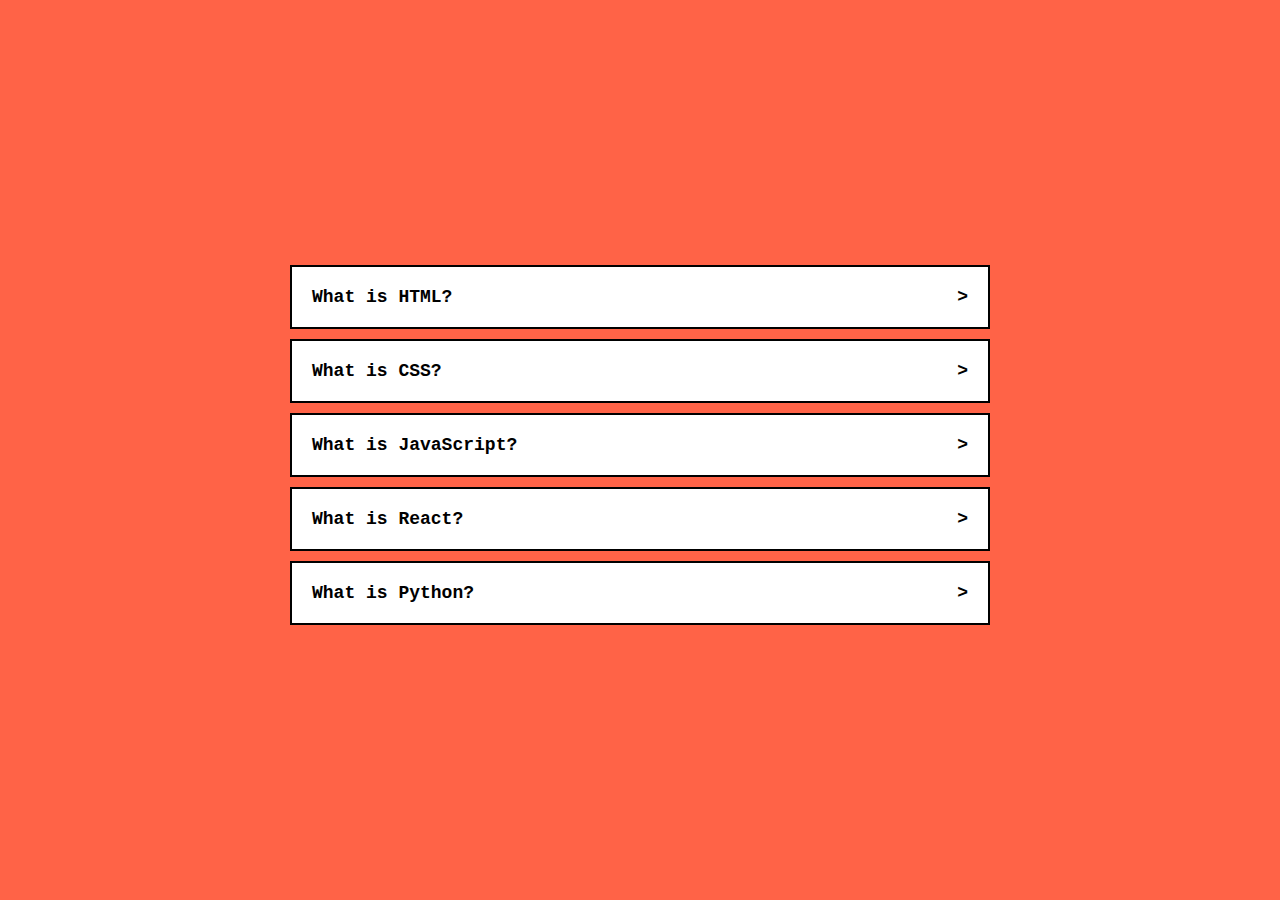
<file: Accordion-project/index.html>
<!DOCTYPE html>
<html lang="en">
<head>
    <meta charset="UTF-8">
    <meta name="viewport" content="width=device-width, initial-scale=1.0">
    <link rel="stylesheet" href="style.css">
    <title>Simple Accordian</title>
</head>
<body>
    <ul class="Accordian">
        <li>
            <input type="radio" name="Accordian" id="first">
            <label for="first">What is HTML?<span>&#x3e;</span></label>
            <div class="content">
                <p>Lorem ipsum dolor sit amet consectetur adipisicing elit. Eveniet, distinctio assumenda placeat quisquam earum non possimus a unde blanditiis vero, modi quaerat accusamus, consectetur natus optio corporis ratione voluptatibus in!</p>
            </div>
        </li>
        <li>
            <input type="radio" name="Accordian" id="second">
            <label for="second">What is CSS?<span>&#x3e;</span></label>
            <div class="content">
                <p>Lorem ipsum dolor sit amet consectetur adipisicing elit. Eveniet, distinctio assumenda placeat quisquam earum non possimus a unde blanditiis vero, modi quaerat accusamus, consectetur natus optio corporis ratione voluptatibus in!</p>
            </div>
        </li>
        <li>
            <input type="radio" name="Accordian" id="third">
            <label for="third">What is JavaScript?<span>&#x3e;</span></label>
            <div class="content">
                <p>Lorem ipsum dolor sit amet consectetur adipisicing elit. Eveniet, distinctio assumenda placeat quisquam earum non possimus a unde blanditiis vero, modi quaerat accusamus, consectetur natus optio corporis ratione voluptatibus in!</p>
            </div>
        </li>
        <li>
            <input type="radio" name="Accordian" id="fourth">
            <label for="fourth">What is React?<span>&#x3e;</span></label>
            <div class="content">
                <p>Lorem ipsum dolor sit amet consectetur adipisicing elit. Eveniet, distinctio assumenda placeat quisquam earum non possimus a unde blanditiis vero, modi quaerat accusamus, consectetur natus optio corporis ratione voluptatibus in!</p>
            </div>
        </li>
        <li>
            <input type="radio" name="Accordian" id="fifth">
            <label for="fifth">What is Python?<span>&#x3e;</span></label>
            <div class="content">
                <p>Lorem ipsum dolor sit amet consectetur, adipisicing elit. Temporibus, libero totam! Ipsum vel voluptas ex perspiciatis modi molestiae obcaecati et nulla. Dignissimos consequuntur repellendus nemo consequatur commodi facere aliquam quam!Lorem ipsum dolor sit amet consectetur adipisicing elit. Eveniet, distinctio assumenda placeat quisquam earum non possimus a unde blanditiis verour natus optio corporis ratione voluptatibus in!</p>
            </div>
        </li>
    </ul>
</body>
</html>
</file>
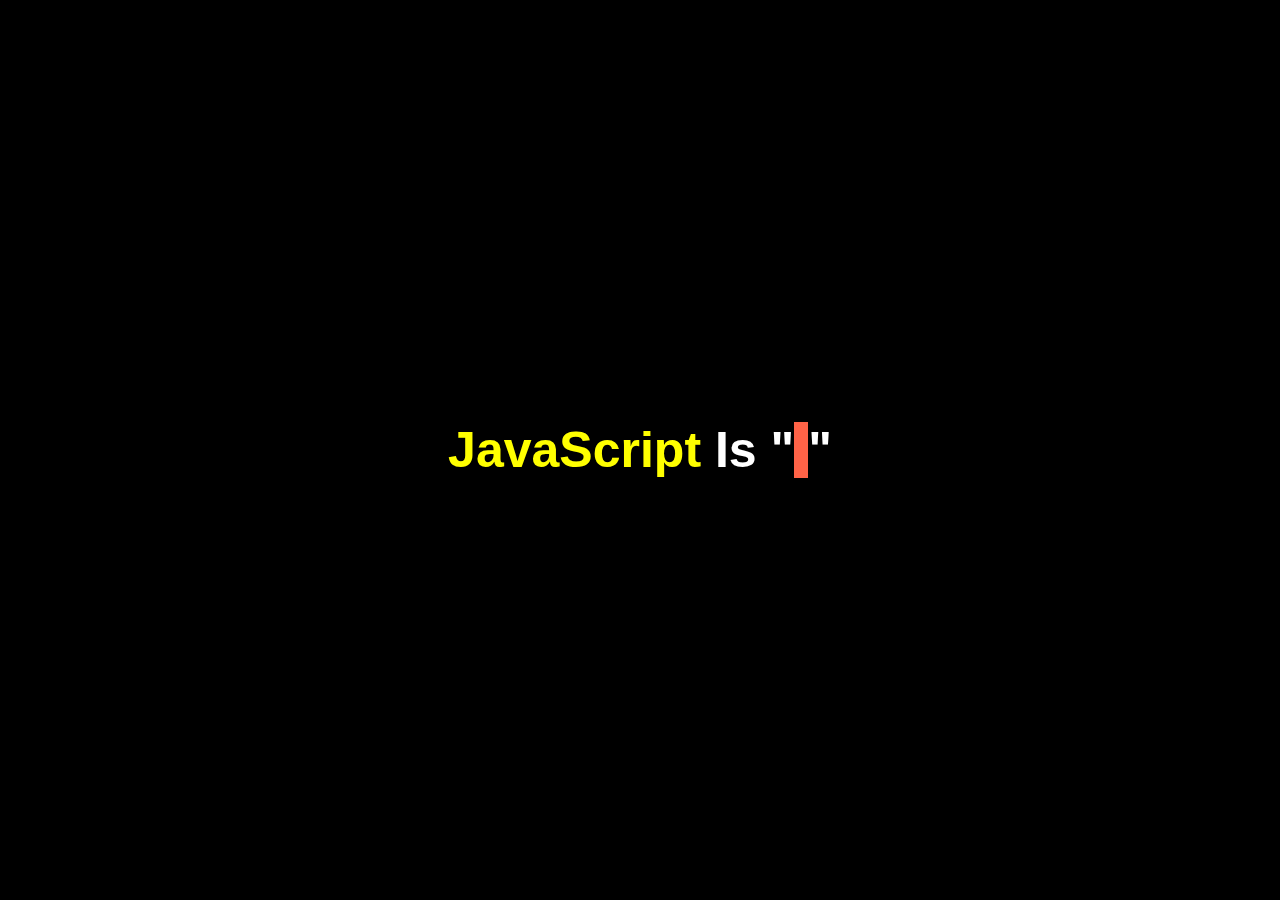
<file: Auto-text/index.html>
<!DOCTYPE html>
<html lang="en">
<head>
    <meta charset="UTF-8">
    <meta name="viewport" content="width=device-width, initial-scale=1.0">
    <title>Auto text</title>
    <link rel="stylesheet" href="style.css">
</head>
<body>
    <p>
        <span class="js">JavaScript</span> Is "<span class="typed-text"></span><span class="cursor">&nbsp;</span>"
    </p>
    <script src="script.js"></script>
</body>
</html>
</file>
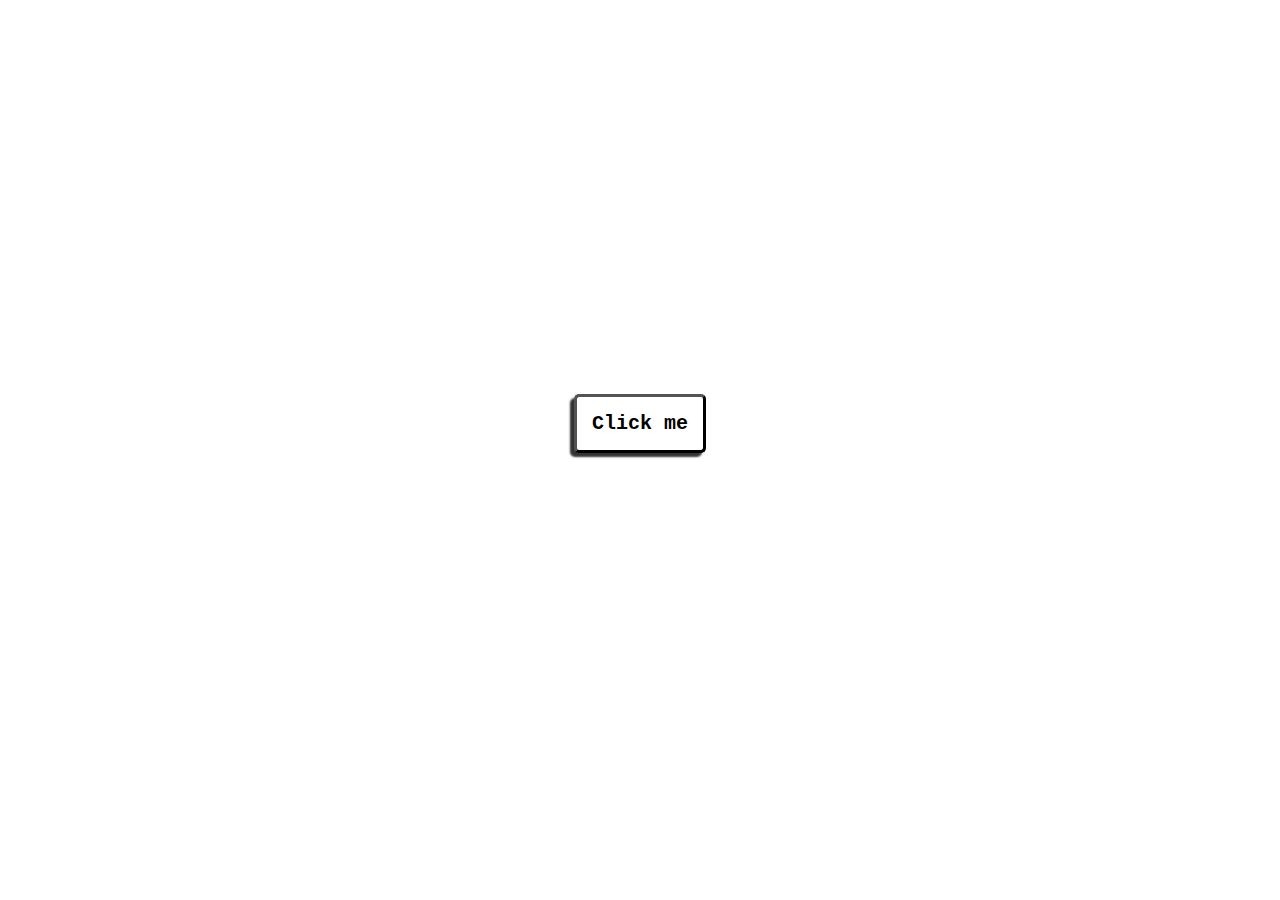
<file: Background-changer/index.html>
<!DOCTYPE html>
<html lang="en">
<head>
    <meta charset="UTF-8">
    <meta name="viewport" content="width=device-width, initial-scale=1.0">
    <title>Background Changer</title>
    <link rel="stylesheet" href="style.css">
</head>
<body>
    <input type="button" value="Click me" onclick="changeColor()">
    <p>&nbsp;</p>
    <script src="script.js"></script>
</body>
</html>
</file>
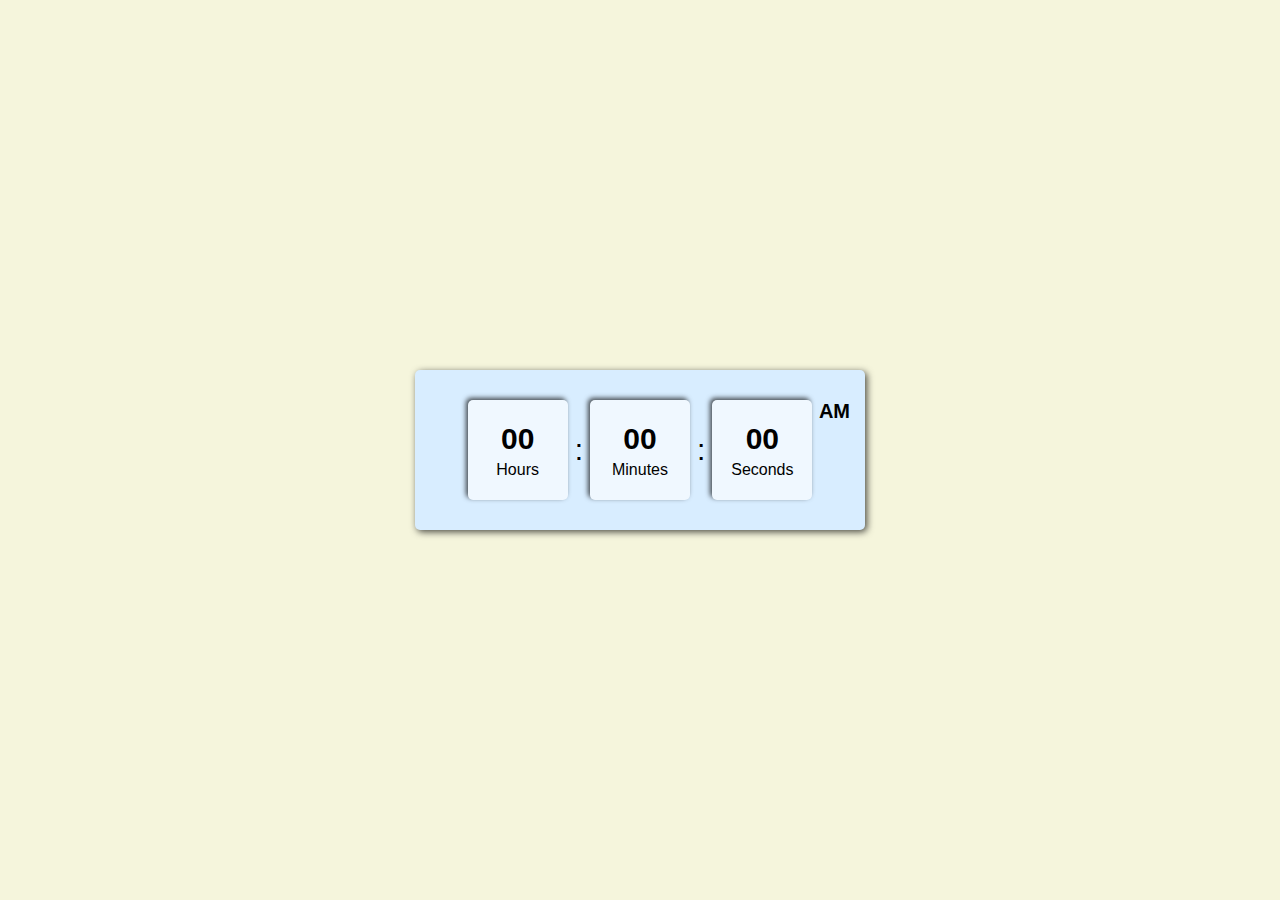
<file: Digital-clock/index.html>
<!DOCTYPE html>
<html lang="en">
<head>
    <meta charset="UTF-8">
    <meta name="viewport" content="width=device-width, initial-scale=1.0">
    <title>Digital Clock</title>
    <link rel="stylesheet" href="style.css">
</head>
<body>
    <div class="container">
        <div class="card">
            <p class="time hours">00</p>
            <p class="text">Hours</p>
        </div>
        <p class="colon">:</p>
        <div class="card">
            <p class="time min">00</p>
            <p class="text">Minutes</p>
        </div>
        <p class="colon">:</p>
        <div class="card">
            <p class="time sec">00</p>
            <p class="text">Seconds</p>
        </div>
        <p class="lable">AM</p>
    </div>
    <script src="script.js"></script>
</body>
</html>
</file>
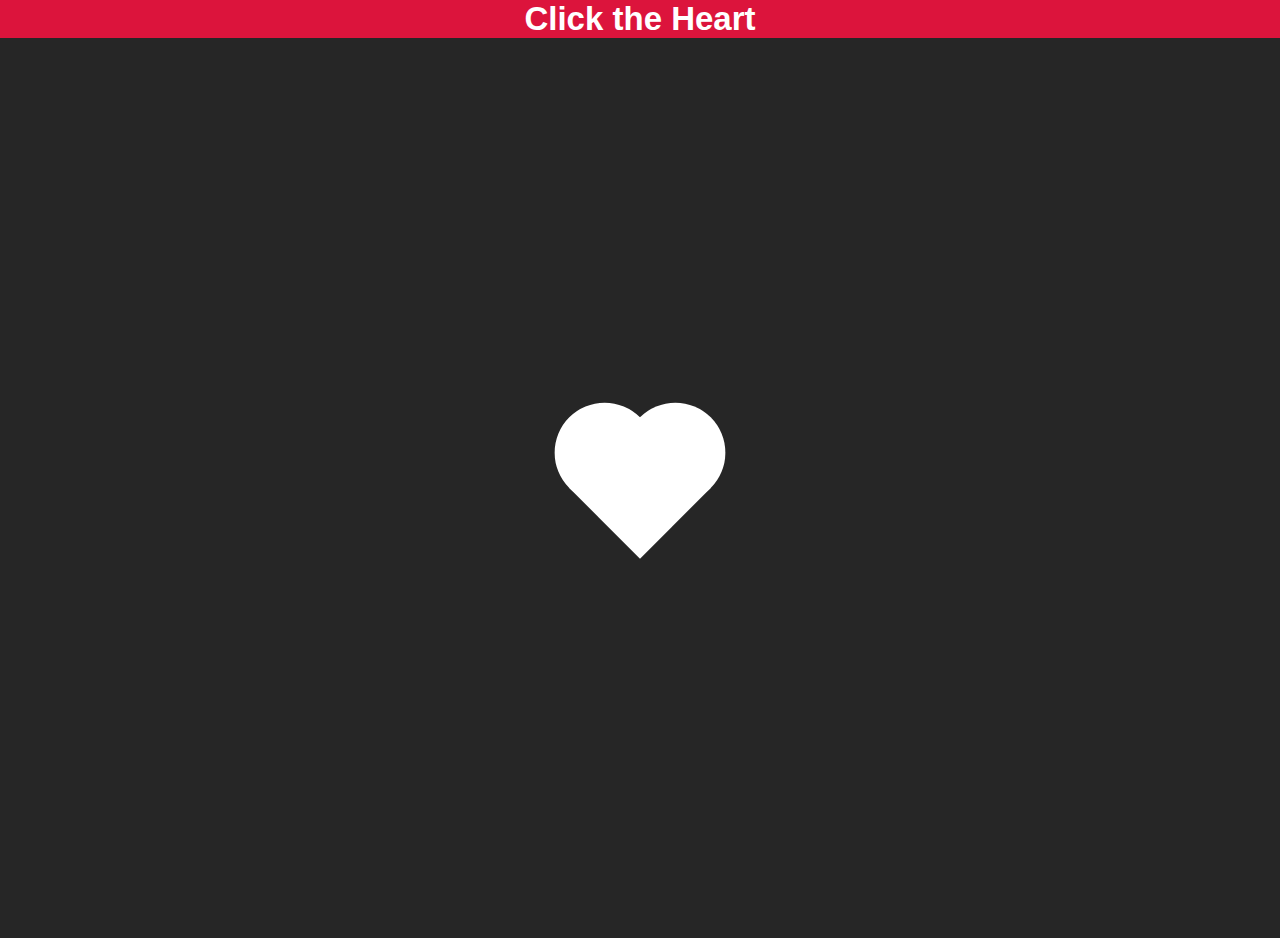
<file: Heart-beat/index.html>
<!DOCTYPE html>
<html lang="en">
<head>
    <meta charset="UTF-8">
    <meta name="viewport" content="width=device-width, initial-scale=1.0">
    <title>Heart Beat</title>
    <link rel="stylesheet" href="style.css">
</head>
<body>
    <p>Click the Heart</p>
    <div class="content">
        <div class="white-heart"></div>
        <div class="red-heart"></div>
    </div>
    <script src="script.js"></script>
</body>
</html>
</file>
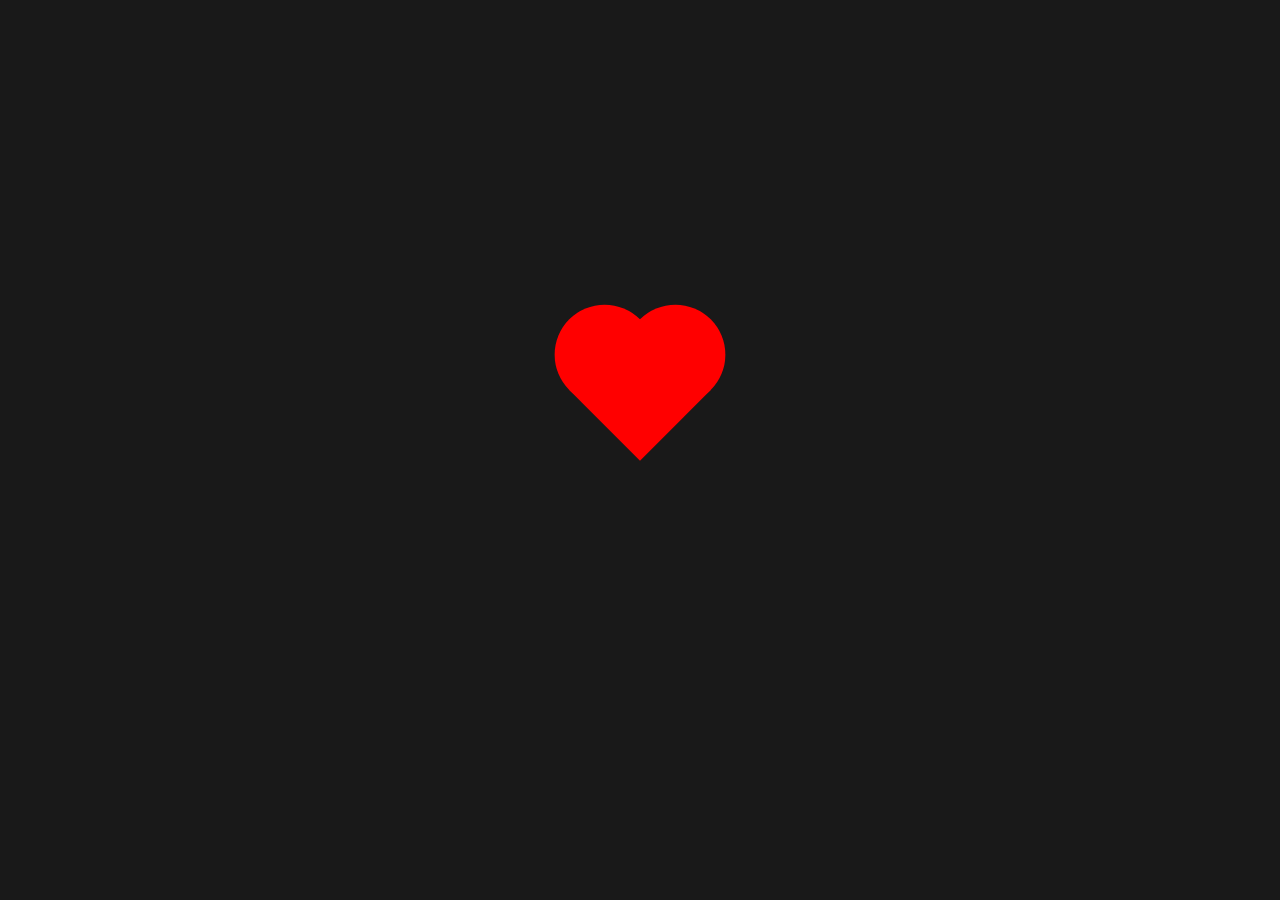
<file: Heart-blink/index.html>
<!DOCTYPE html>
<html lang="en">
<head>
    <meta charset="UTF-8">
    <meta name="viewport" content="width=device-width, initial-scale=1.0">
    <title>Heart Blink</title>
    <link rel="stylesheet" href="style.css">
</head>
<body>
    <div class="heart"></div>
    <div>
        <div class="count"></div>
        <div class="sec"></div>
        <div class="cycle"></div>
    </div>
    <script src="script.js"></script>
</body>
</html>
</file>
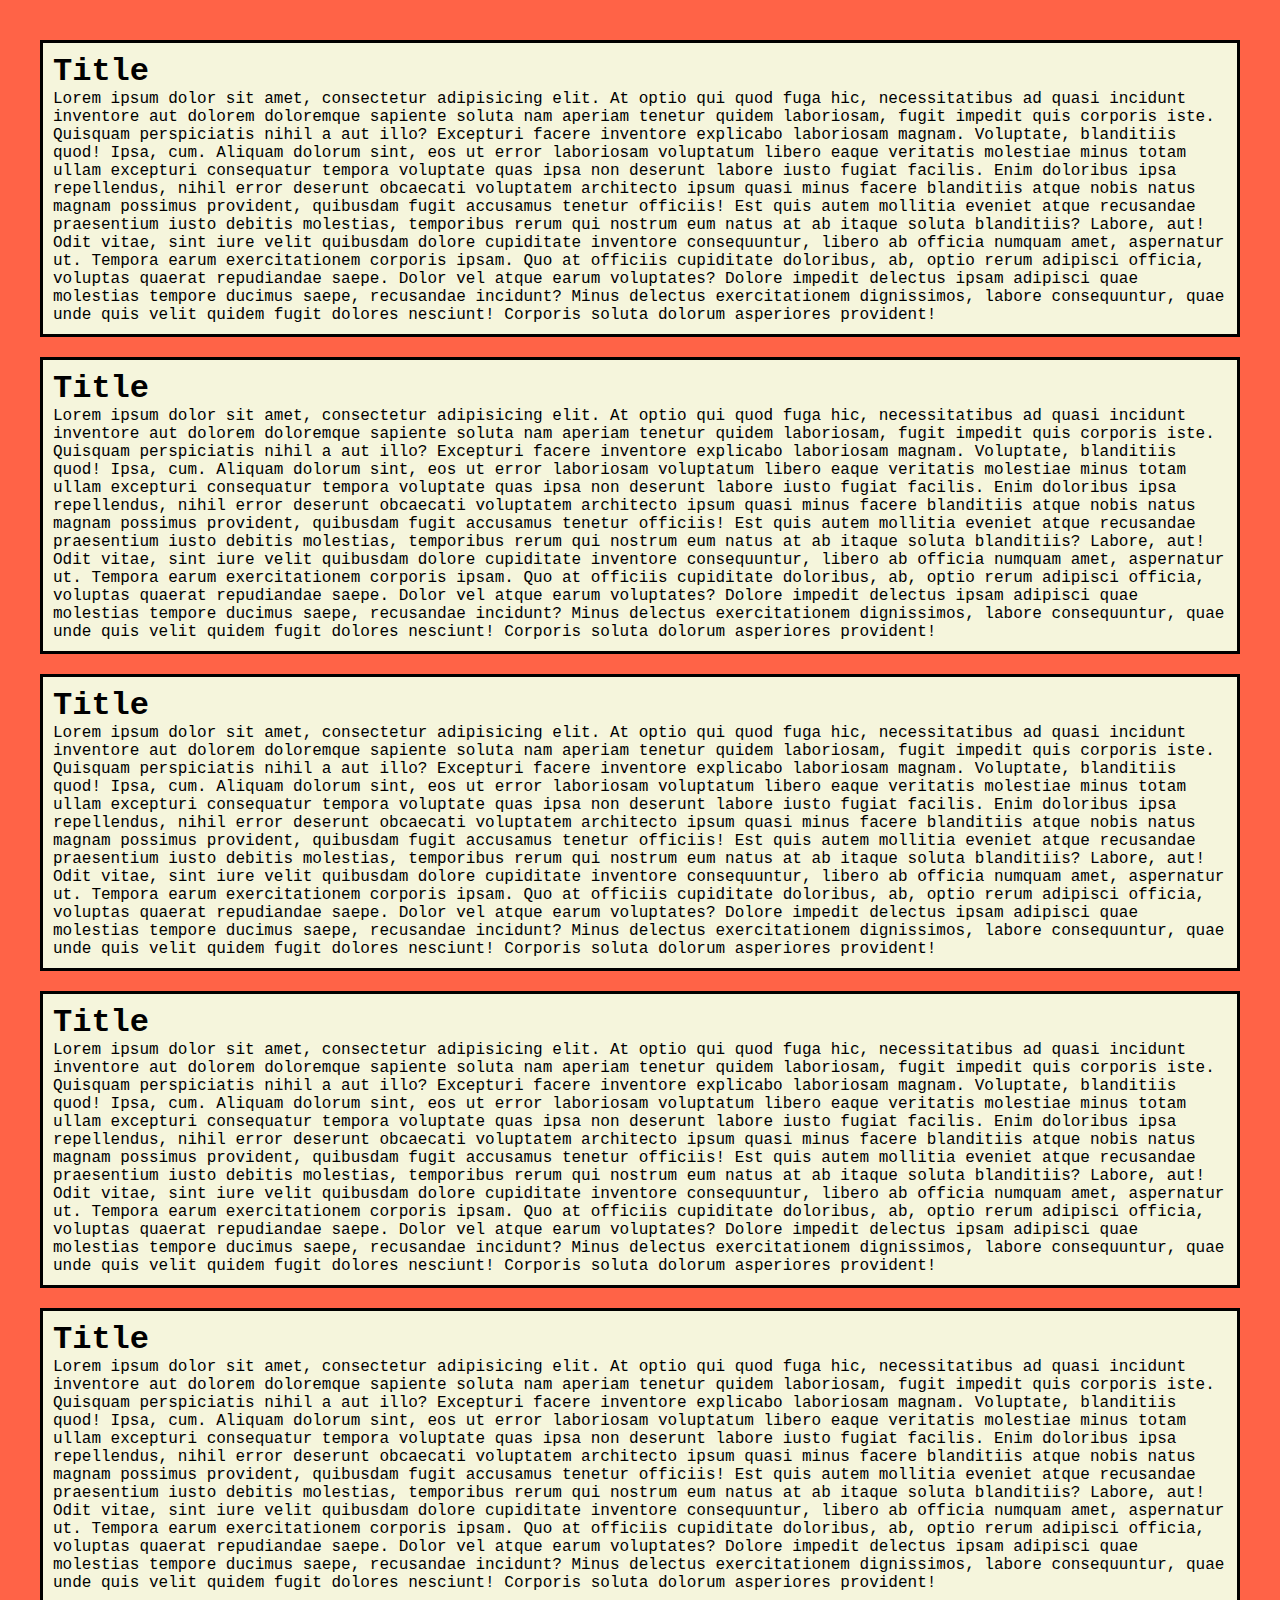
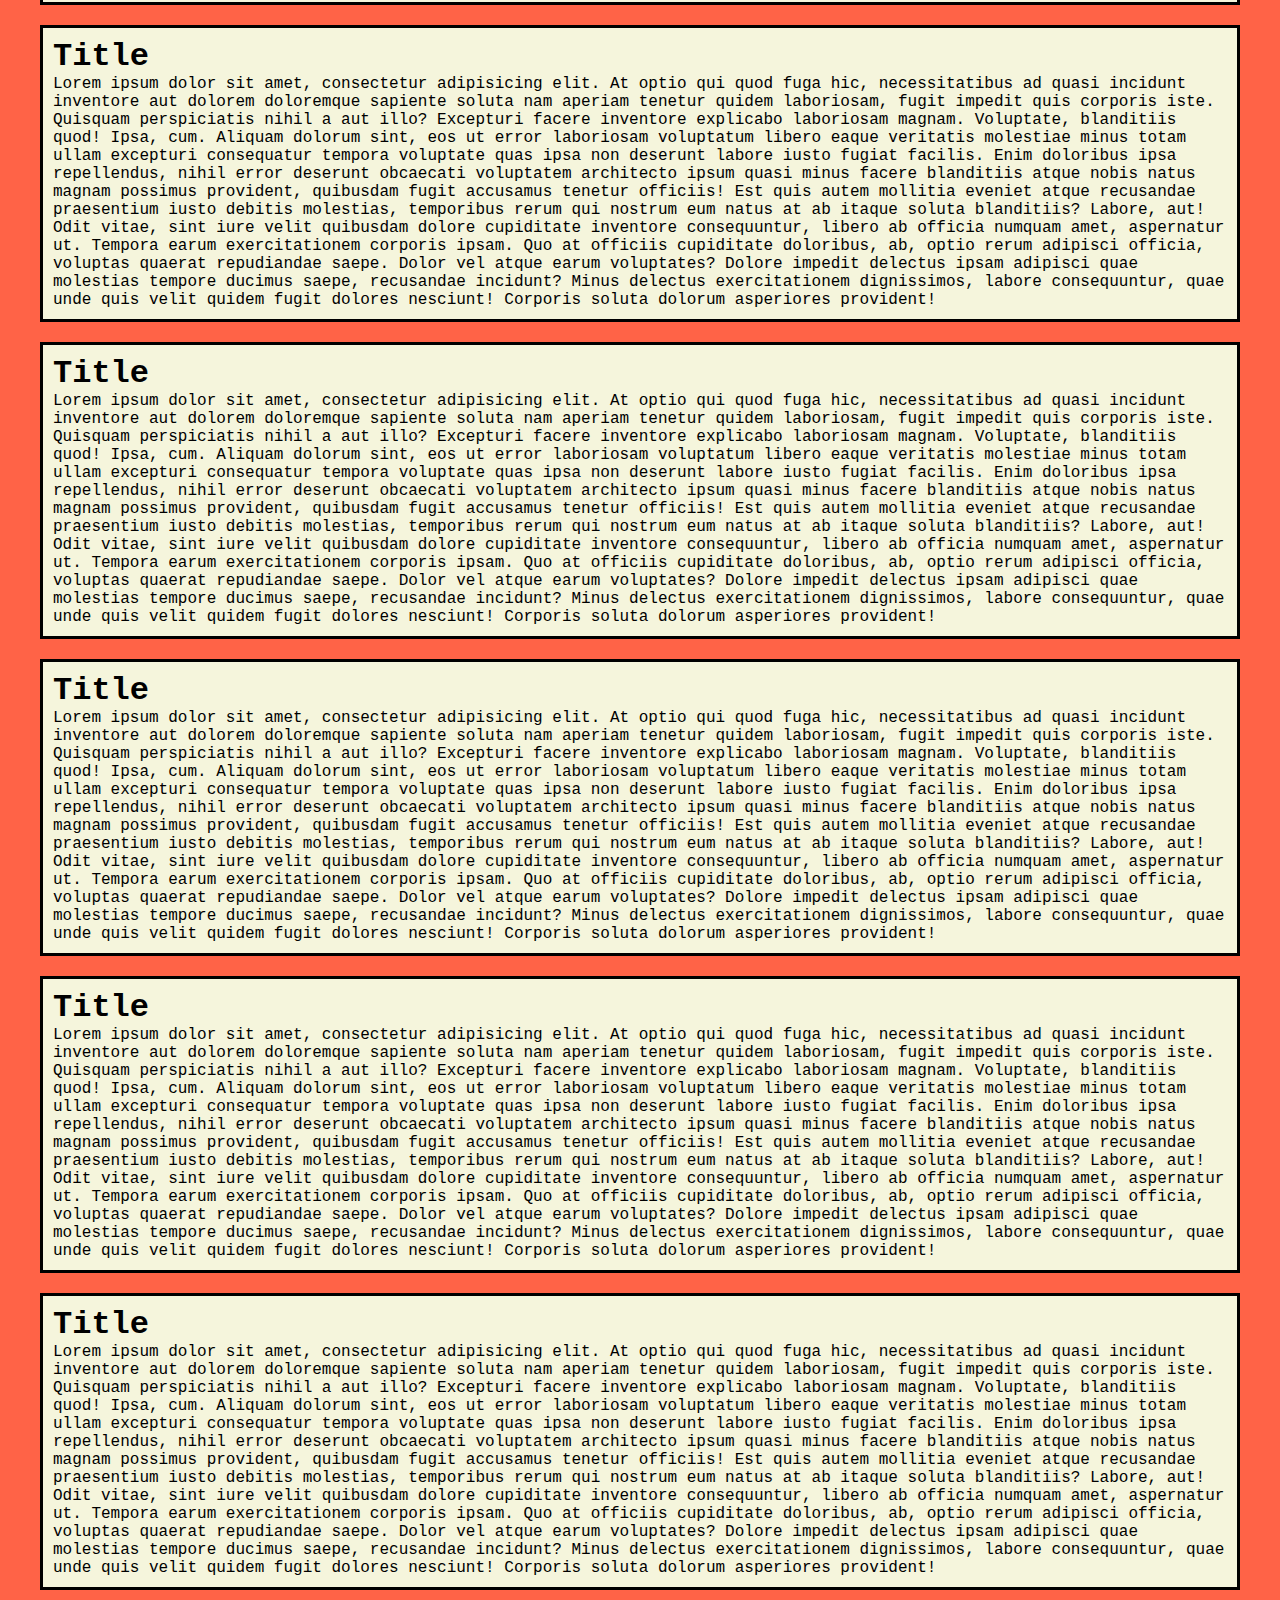
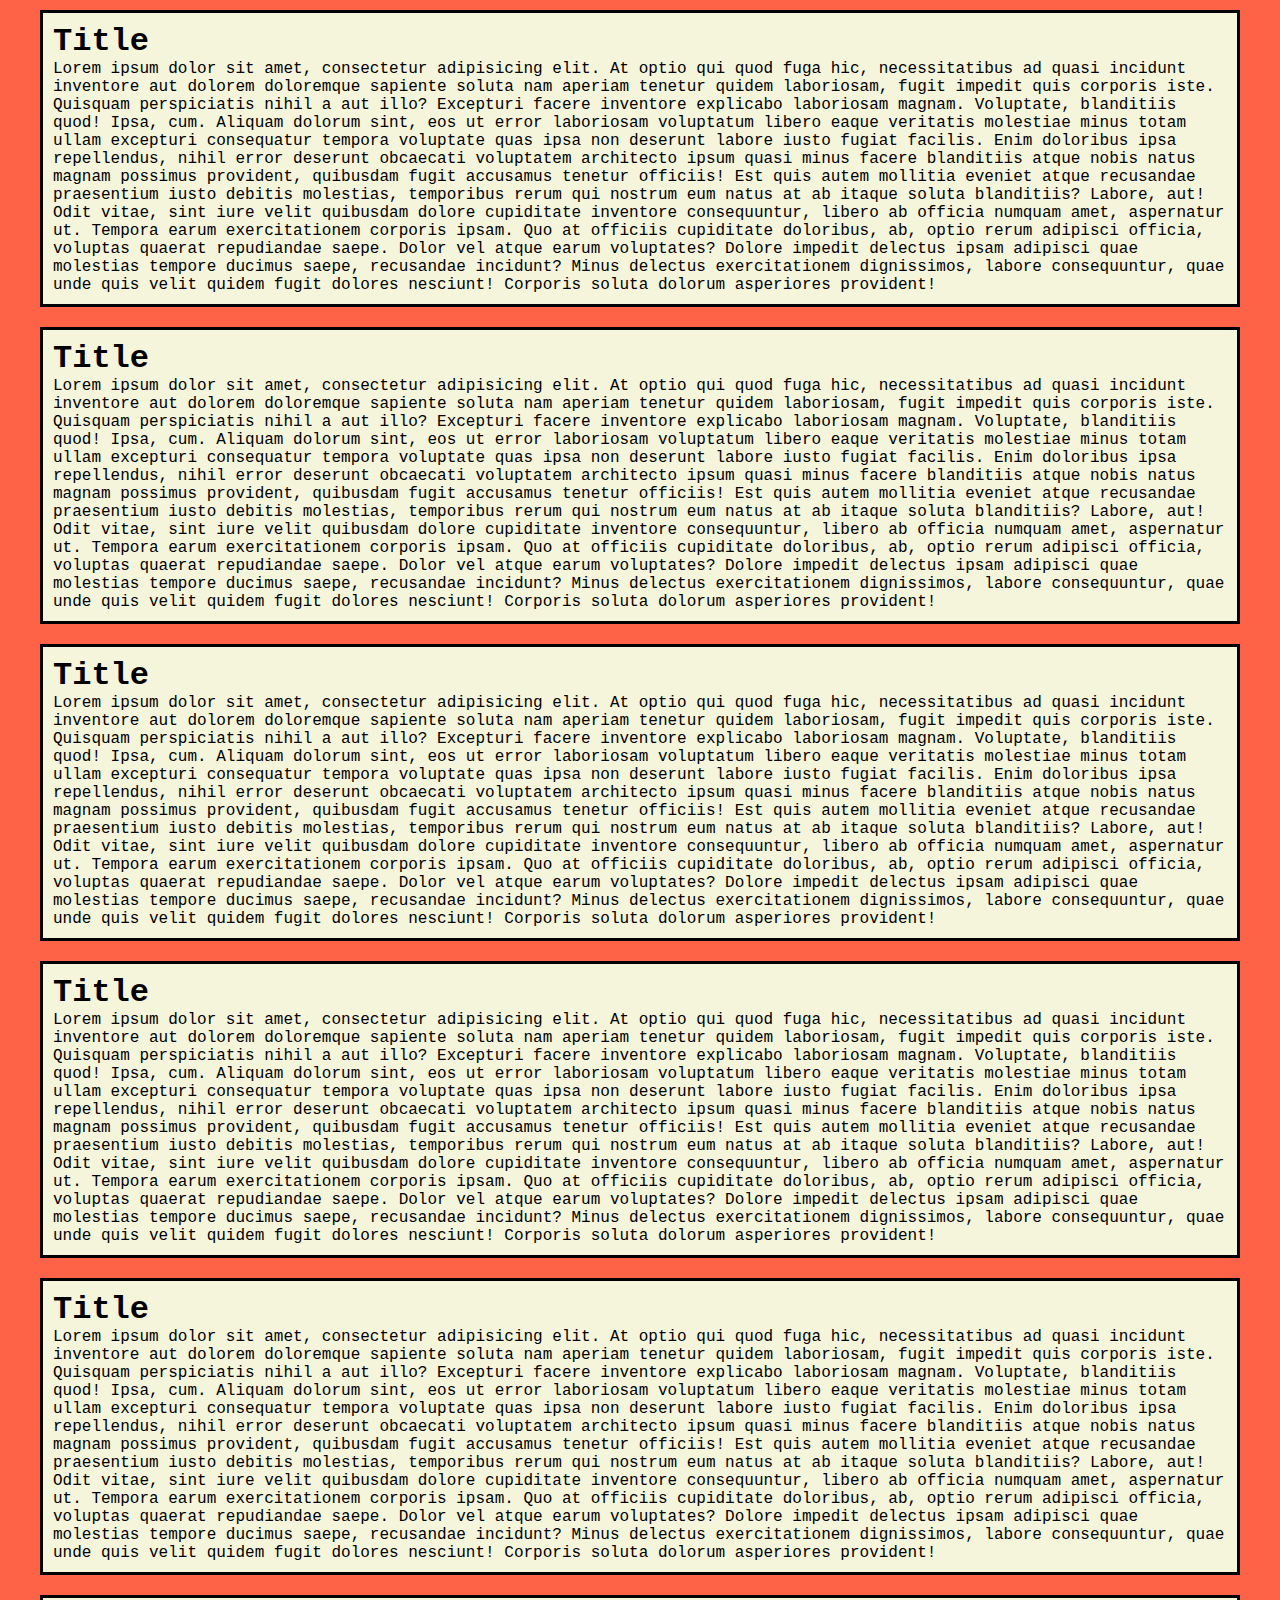
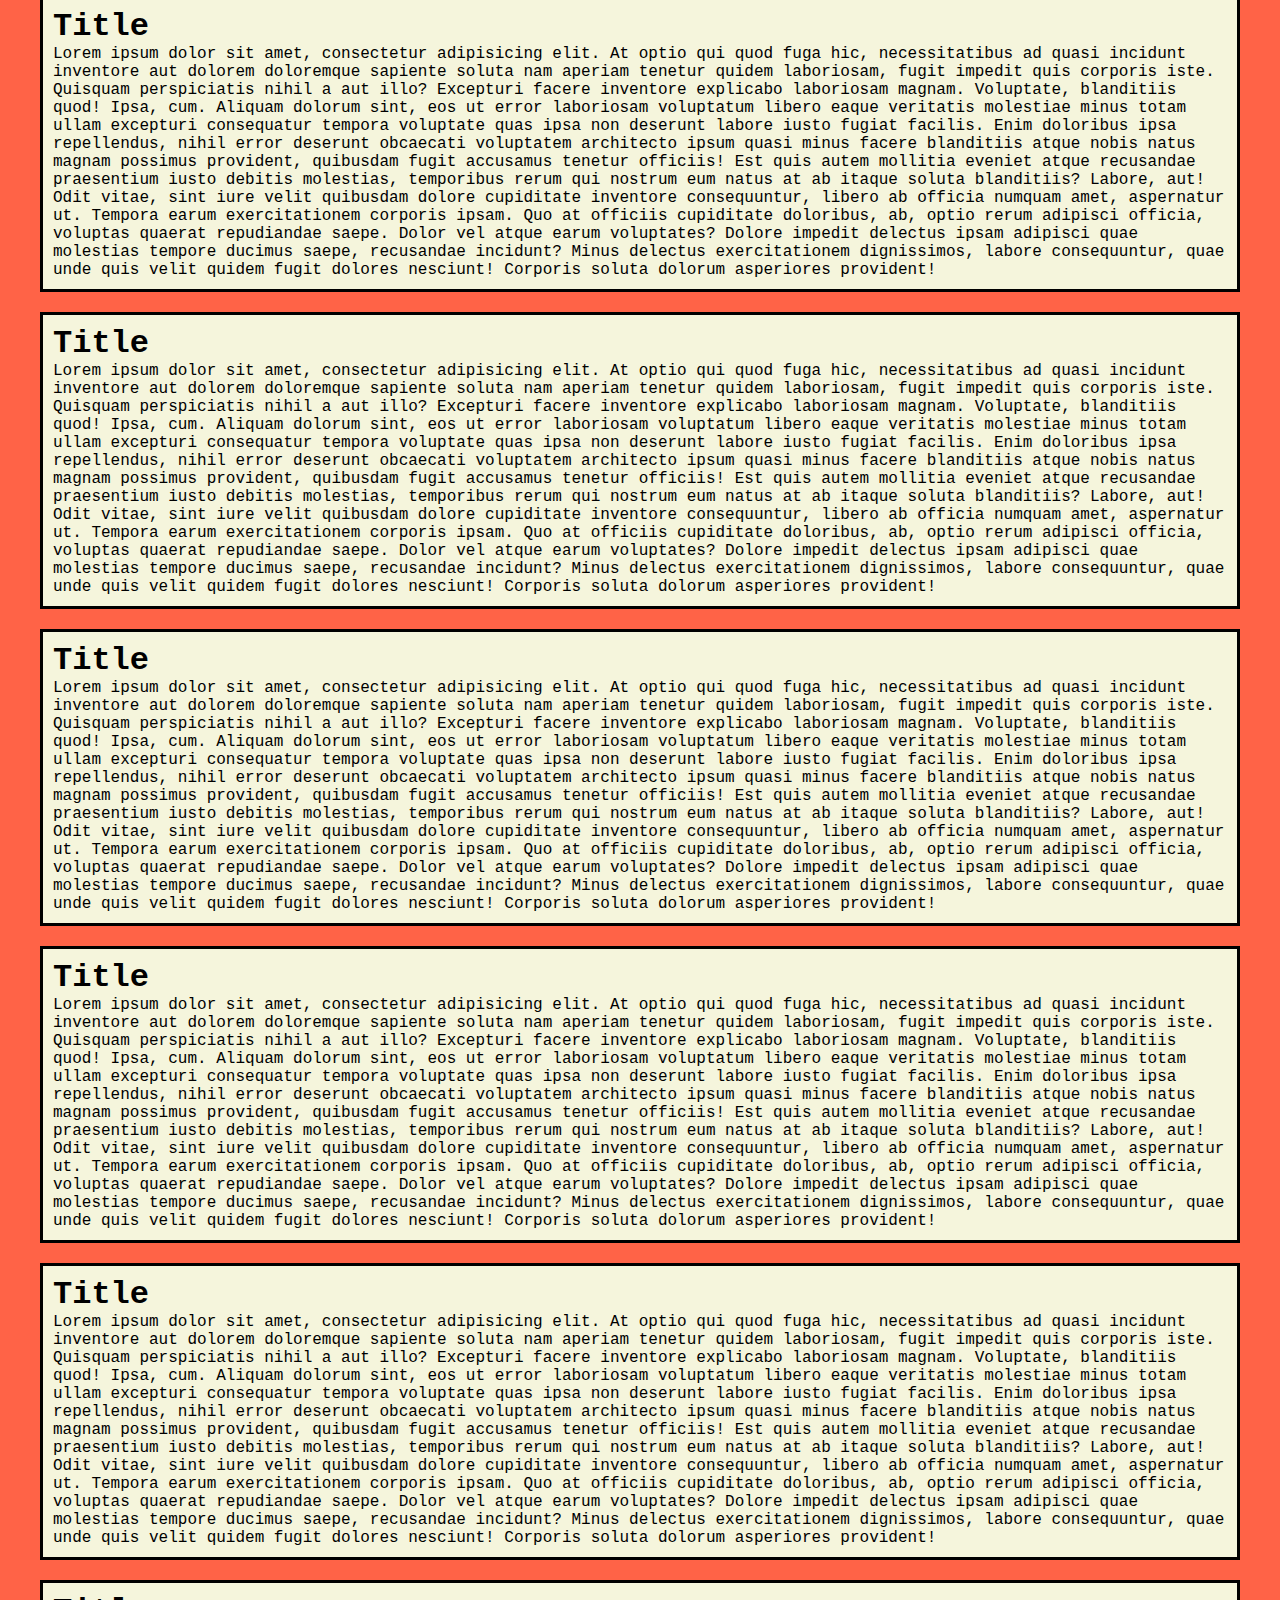
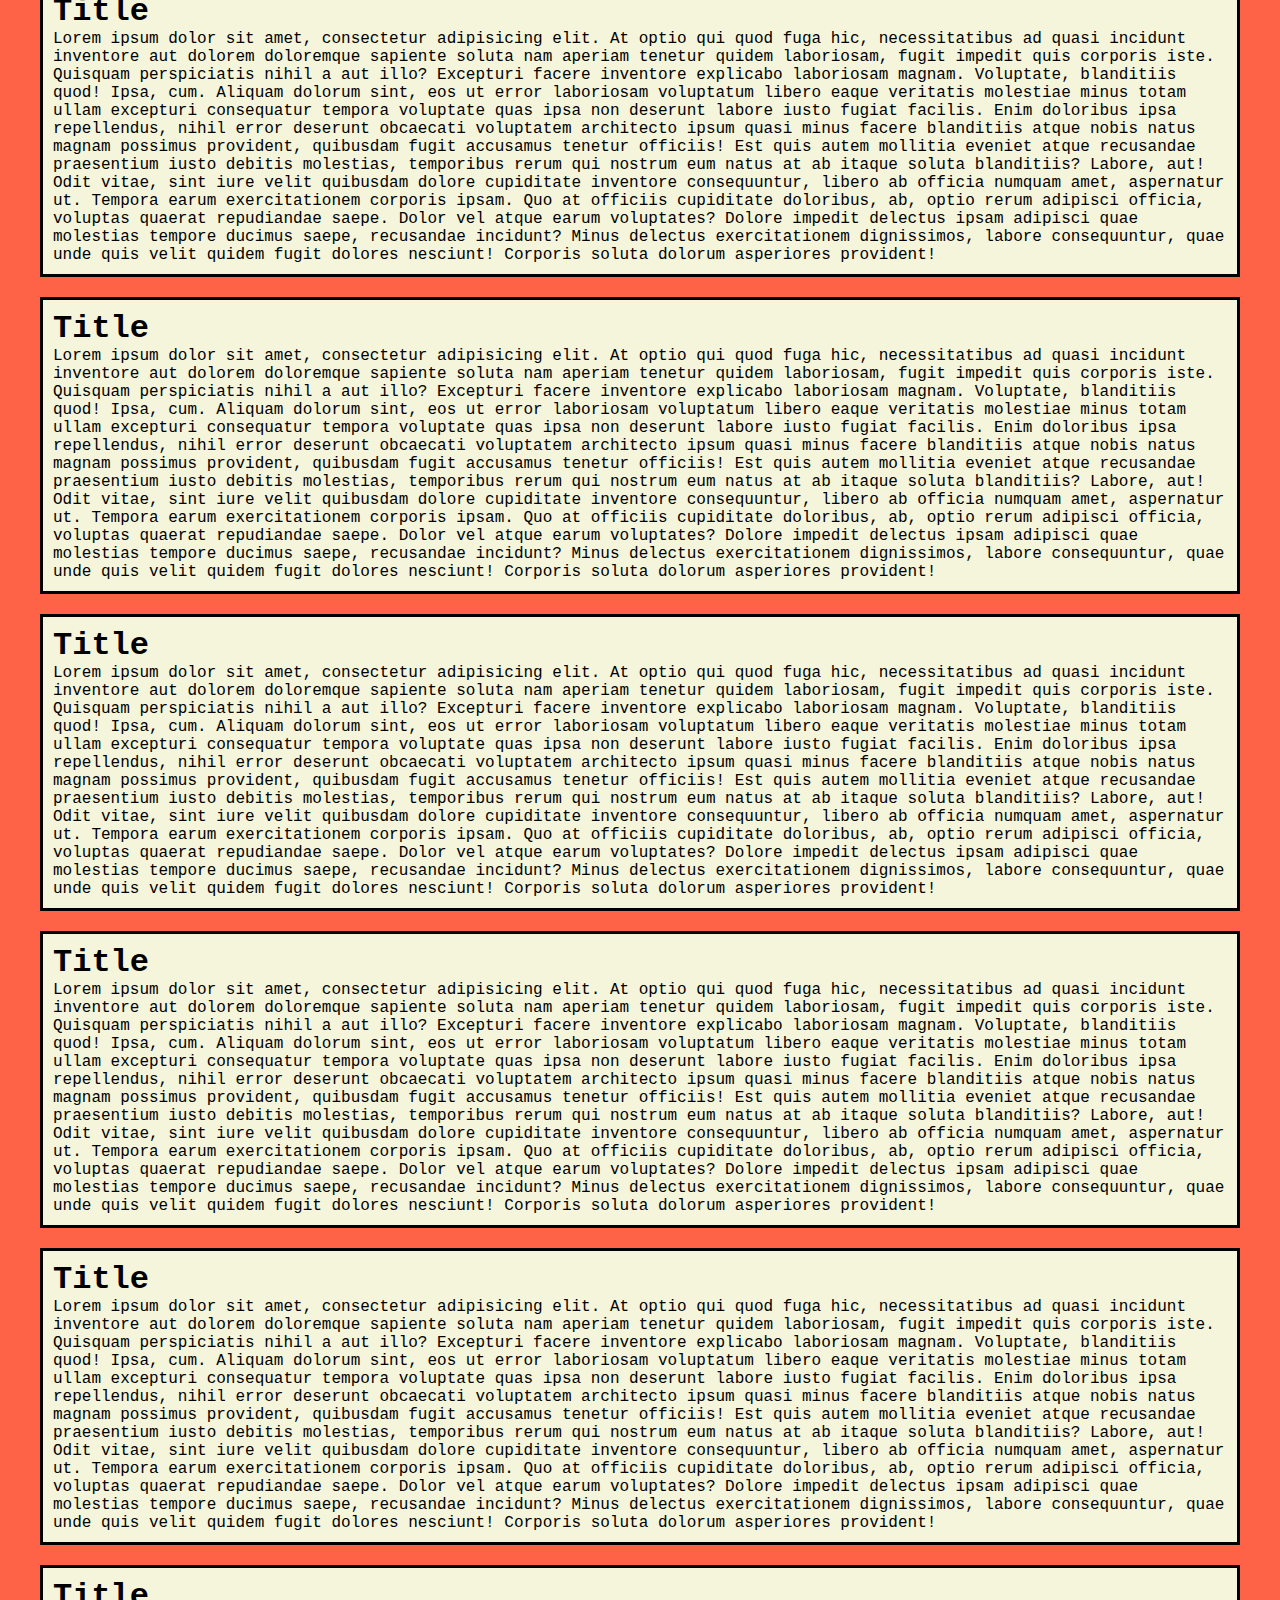
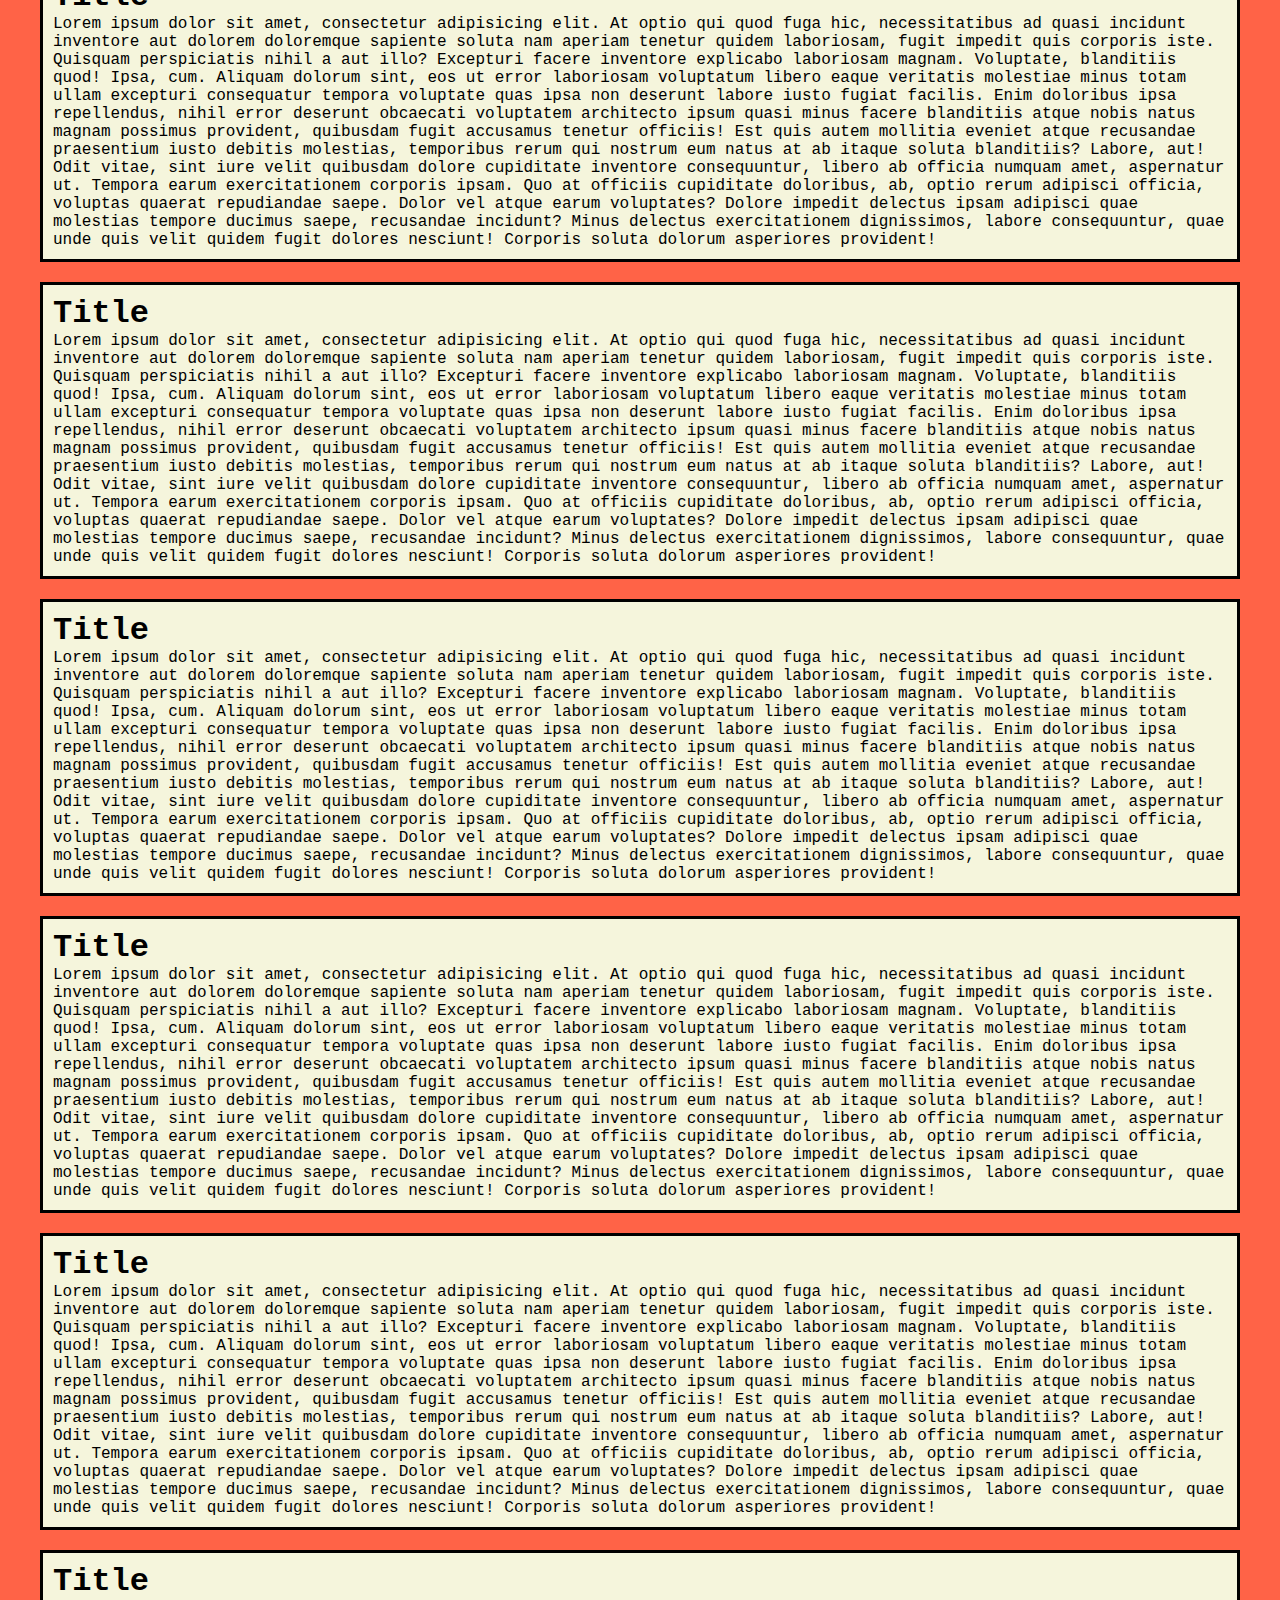
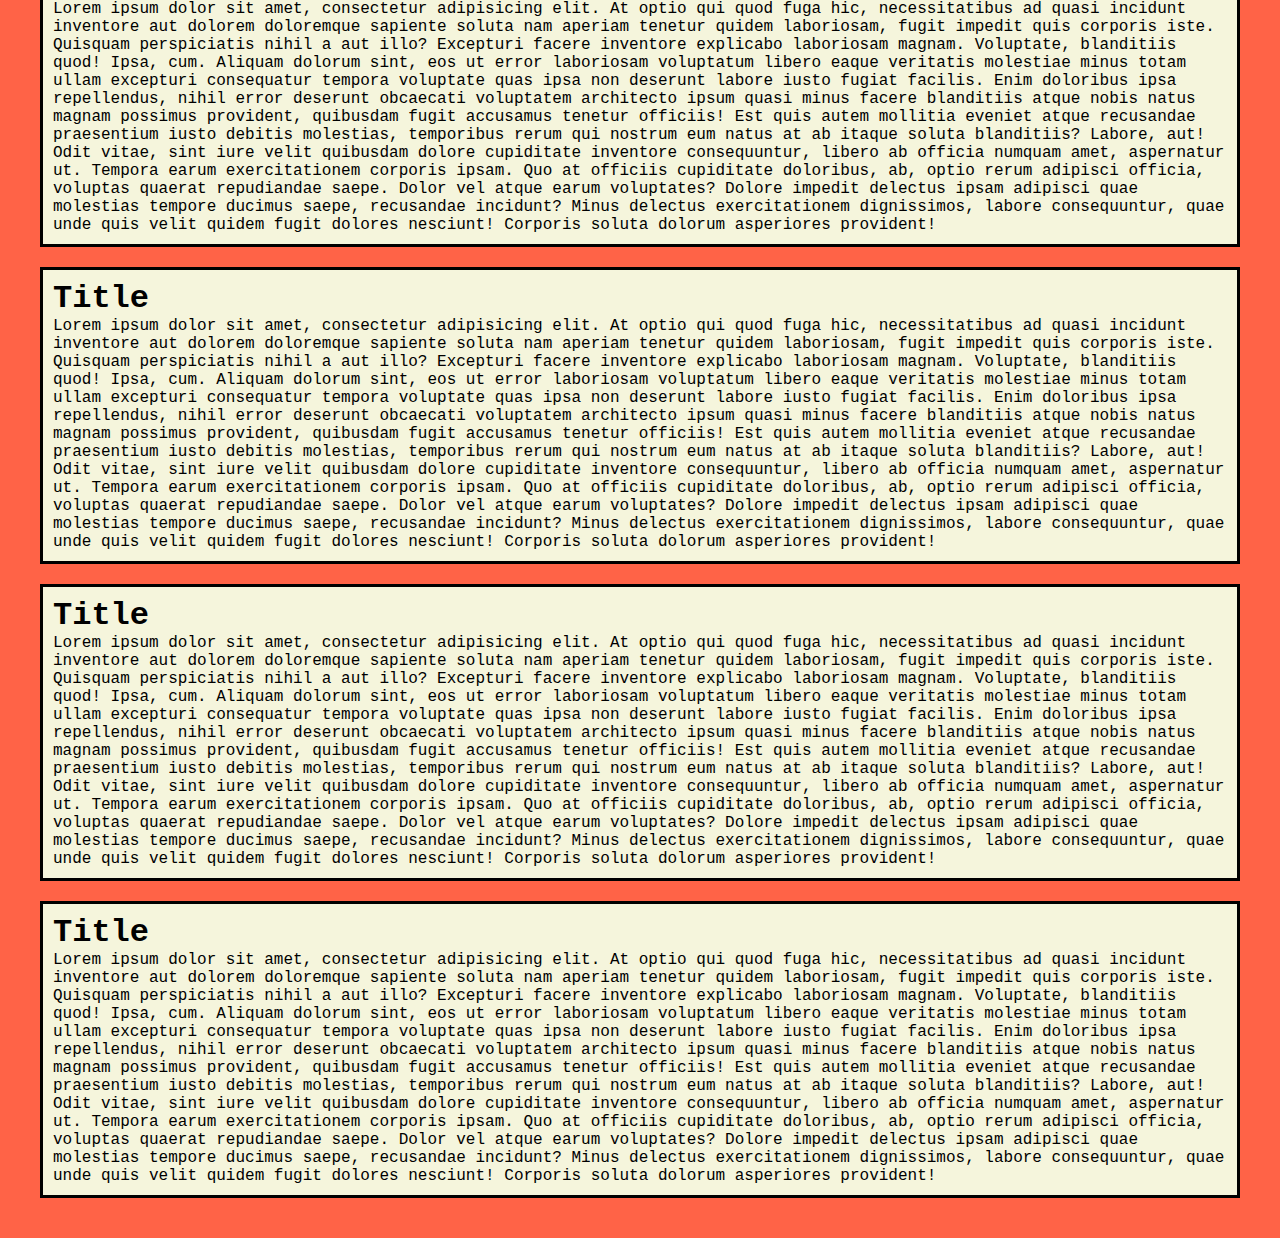
<file: Page-scroll-indicator/index.html>
<!DOCTYPE html>
<html lang="en">
<head>
    <meta charset="UTF-8">
    <meta name="viewport" content="width=device-width, initial-scale=1.0">
    <title>Page scroll indicator</title>
    <link rel="stylesheet" href="style.css">
</head>
<body>
    <div class="container">
        <section>
            <h1>Title</h1>
            <p>Lorem ipsum dolor sit amet, consectetur adipisicing elit. At optio qui quod fuga hic, necessitatibus ad quasi incidunt inventore aut dolorem doloremque sapiente soluta nam aperiam tenetur quidem laboriosam, fugit impedit quis corporis iste. Quisquam perspiciatis nihil a aut illo? Excepturi facere inventore explicabo laboriosam magnam. Voluptate, blanditiis quod! Ipsa, cum. Aliquam dolorum sint, eos ut error laboriosam voluptatum libero eaque veritatis molestiae minus totam ullam excepturi consequatur tempora voluptate quas ipsa non deserunt labore iusto fugiat facilis. Enim doloribus ipsa repellendus, nihil error deserunt obcaecati voluptatem architecto ipsum quasi minus facere blanditiis atque nobis natus magnam possimus provident, quibusdam fugit accusamus tenetur officiis! Est quis autem mollitia eveniet atque recusandae praesentium iusto debitis molestias, temporibus rerum qui nostrum eum natus at ab itaque soluta blanditiis? Labore, aut! Odit vitae, sint iure velit quibusdam dolore cupiditate inventore consequuntur, libero ab officia numquam amet, aspernatur ut. Tempora earum exercitationem corporis ipsam. Quo at officiis cupiditate doloribus, ab, optio rerum adipisci officia, voluptas quaerat repudiandae saepe. Dolor vel atque earum voluptates? Dolore impedit delectus ipsam adipisci quae molestias tempore ducimus saepe, recusandae incidunt? Minus delectus exercitationem dignissimos, labore consequuntur, quae unde quis velit quidem fugit dolores nesciunt! Corporis soluta dolorum asperiores provident!</p>
        </section>
        <section>
            <h1>Title</h1>
            <p>Lorem ipsum dolor sit amet, consectetur adipisicing elit. At optio qui quod fuga hic, necessitatibus ad quasi incidunt inventore aut dolorem doloremque sapiente soluta nam aperiam tenetur quidem laboriosam, fugit impedit quis corporis iste. Quisquam perspiciatis nihil a aut illo? Excepturi facere inventore explicabo laboriosam magnam. Voluptate, blanditiis quod! Ipsa, cum. Aliquam dolorum sint, eos ut error laboriosam voluptatum libero eaque veritatis molestiae minus totam ullam excepturi consequatur tempora voluptate quas ipsa non deserunt labore iusto fugiat facilis. Enim doloribus ipsa repellendus, nihil error deserunt obcaecati voluptatem architecto ipsum quasi minus facere blanditiis atque nobis natus magnam possimus provident, quibusdam fugit accusamus tenetur officiis! Est quis autem mollitia eveniet atque recusandae praesentium iusto debitis molestias, temporibus rerum qui nostrum eum natus at ab itaque soluta blanditiis? Labore, aut! Odit vitae, sint iure velit quibusdam dolore cupiditate inventore consequuntur, libero ab officia numquam amet, aspernatur ut. Tempora earum exercitationem corporis ipsam. Quo at officiis cupiditate doloribus, ab, optio rerum adipisci officia, voluptas quaerat repudiandae saepe. Dolor vel atque earum voluptates? Dolore impedit delectus ipsam adipisci quae molestias tempore ducimus saepe, recusandae incidunt? Minus delectus exercitationem dignissimos, labore consequuntur, quae unde quis velit quidem fugit dolores nesciunt! Corporis soluta dolorum asperiores provident!</p>
        </section>
        <section>
            <h1>Title</h1>
            <p>Lorem ipsum dolor sit amet, consectetur adipisicing elit. At optio qui quod fuga hic, necessitatibus ad quasi incidunt inventore aut dolorem doloremque sapiente soluta nam aperiam tenetur quidem laboriosam, fugit impedit quis corporis iste. Quisquam perspiciatis nihil a aut illo? Excepturi facere inventore explicabo laboriosam magnam. Voluptate, blanditiis quod! Ipsa, cum. Aliquam dolorum sint, eos ut error laboriosam voluptatum libero eaque veritatis molestiae minus totam ullam excepturi consequatur tempora voluptate quas ipsa non deserunt labore iusto fugiat facilis. Enim doloribus ipsa repellendus, nihil error deserunt obcaecati voluptatem architecto ipsum quasi minus facere blanditiis atque nobis natus magnam possimus provident, quibusdam fugit accusamus tenetur officiis! Est quis autem mollitia eveniet atque recusandae praesentium iusto debitis molestias, temporibus rerum qui nostrum eum natus at ab itaque soluta blanditiis? Labore, aut! Odit vitae, sint iure velit quibusdam dolore cupiditate inventore consequuntur, libero ab officia numquam amet, aspernatur ut. Tempora earum exercitationem corporis ipsam. Quo at officiis cupiditate doloribus, ab, optio rerum adipisci officia, voluptas quaerat repudiandae saepe. Dolor vel atque earum voluptates? Dolore impedit delectus ipsam adipisci quae molestias tempore ducimus saepe, recusandae incidunt? Minus delectus exercitationem dignissimos, labore consequuntur, quae unde quis velit quidem fugit dolores nesciunt! Corporis soluta dolorum asperiores provident!</p>
        </section>
        <section>
            <h1>Title</h1>
            <p>Lorem ipsum dolor sit amet, consectetur adipisicing elit. At optio qui quod fuga hic, necessitatibus ad quasi incidunt inventore aut dolorem doloremque sapiente soluta nam aperiam tenetur quidem laboriosam, fugit impedit quis corporis iste. Quisquam perspiciatis nihil a aut illo? Excepturi facere inventore explicabo laboriosam magnam. Voluptate, blanditiis quod! Ipsa, cum. Aliquam dolorum sint, eos ut error laboriosam voluptatum libero eaque veritatis molestiae minus totam ullam excepturi consequatur tempora voluptate quas ipsa non deserunt labore iusto fugiat facilis. Enim doloribus ipsa repellendus, nihil error deserunt obcaecati voluptatem architecto ipsum quasi minus facere blanditiis atque nobis natus magnam possimus provident, quibusdam fugit accusamus tenetur officiis! Est quis autem mollitia eveniet atque recusandae praesentium iusto debitis molestias, temporibus rerum qui nostrum eum natus at ab itaque soluta blanditiis? Labore, aut! Odit vitae, sint iure velit quibusdam dolore cupiditate inventore consequuntur, libero ab officia numquam amet, aspernatur ut. Tempora earum exercitationem corporis ipsam. Quo at officiis cupiditate doloribus, ab, optio rerum adipisci officia, voluptas quaerat repudiandae saepe. Dolor vel atque earum voluptates? Dolore impedit delectus ipsam adipisci quae molestias tempore ducimus saepe, recusandae incidunt? Minus delectus exercitationem dignissimos, labore consequuntur, quae unde quis velit quidem fugit dolores nesciunt! Corporis soluta dolorum asperiores provident!</p>
        </section>
        <section>
            <h1>Title</h1>
            <p>Lorem ipsum dolor sit amet, consectetur adipisicing elit. At optio qui quod fuga hic, necessitatibus ad quasi incidunt inventore aut dolorem doloremque sapiente soluta nam aperiam tenetur quidem laboriosam, fugit impedit quis corporis iste. Quisquam perspiciatis nihil a aut illo? Excepturi facere inventore explicabo laboriosam magnam. Voluptate, blanditiis quod! Ipsa, cum. Aliquam dolorum sint, eos ut error laboriosam voluptatum libero eaque veritatis molestiae minus totam ullam excepturi consequatur tempora voluptate quas ipsa non deserunt labore iusto fugiat facilis. Enim doloribus ipsa repellendus, nihil error deserunt obcaecati voluptatem architecto ipsum quasi minus facere blanditiis atque nobis natus magnam possimus provident, quibusdam fugit accusamus tenetur officiis! Est quis autem mollitia eveniet atque recusandae praesentium iusto debitis molestias, temporibus rerum qui nostrum eum natus at ab itaque soluta blanditiis? Labore, aut! Odit vitae, sint iure velit quibusdam dolore cupiditate inventore consequuntur, libero ab officia numquam amet, aspernatur ut. Tempora earum exercitationem corporis ipsam. Quo at officiis cupiditate doloribus, ab, optio rerum adipisci officia, voluptas quaerat repudiandae saepe. Dolor vel atque earum voluptates? Dolore impedit delectus ipsam adipisci quae molestias tempore ducimus saepe, recusandae incidunt? Minus delectus exercitationem dignissimos, labore consequuntur, quae unde quis velit quidem fugit dolores nesciunt! Corporis soluta dolorum asperiores provident!</p>
        </section>
        <section>
            <h1>Title</h1>
            <p>Lorem ipsum dolor sit amet, consectetur adipisicing elit. At optio qui quod fuga hic, necessitatibus ad quasi incidunt inventore aut dolorem doloremque sapiente soluta nam aperiam tenetur quidem laboriosam, fugit impedit quis corporis iste. Quisquam perspiciatis nihil a aut illo? Excepturi facere inventore explicabo laboriosam magnam. Voluptate, blanditiis quod! Ipsa, cum. Aliquam dolorum sint, eos ut error laboriosam voluptatum libero eaque veritatis molestiae minus totam ullam excepturi consequatur tempora voluptate quas ipsa non deserunt labore iusto fugiat facilis. Enim doloribus ipsa repellendus, nihil error deserunt obcaecati voluptatem architecto ipsum quasi minus facere blanditiis atque nobis natus magnam possimus provident, quibusdam fugit accusamus tenetur officiis! Est quis autem mollitia eveniet atque recusandae praesentium iusto debitis molestias, temporibus rerum qui nostrum eum natus at ab itaque soluta blanditiis? Labore, aut! Odit vitae, sint iure velit quibusdam dolore cupiditate inventore consequuntur, libero ab officia numquam amet, aspernatur ut. Tempora earum exercitationem corporis ipsam. Quo at officiis cupiditate doloribus, ab, optio rerum adipisci officia, voluptas quaerat repudiandae saepe. Dolor vel atque earum voluptates? Dolore impedit delectus ipsam adipisci quae molestias tempore ducimus saepe, recusandae incidunt? Minus delectus exercitationem dignissimos, labore consequuntur, quae unde quis velit quidem fugit dolores nesciunt! Corporis soluta dolorum asperiores provident!</p>
        </section>
        <section>
            <h1>Title</h1>
            <p>Lorem ipsum dolor sit amet, consectetur adipisicing elit. At optio qui quod fuga hic, necessitatibus ad quasi incidunt inventore aut dolorem doloremque sapiente soluta nam aperiam tenetur quidem laboriosam, fugit impedit quis corporis iste. Quisquam perspiciatis nihil a aut illo? Excepturi facere inventore explicabo laboriosam magnam. Voluptate, blanditiis quod! Ipsa, cum. Aliquam dolorum sint, eos ut error laboriosam voluptatum libero eaque veritatis molestiae minus totam ullam excepturi consequatur tempora voluptate quas ipsa non deserunt labore iusto fugiat facilis. Enim doloribus ipsa repellendus, nihil error deserunt obcaecati voluptatem architecto ipsum quasi minus facere blanditiis atque nobis natus magnam possimus provident, quibusdam fugit accusamus tenetur officiis! Est quis autem mollitia eveniet atque recusandae praesentium iusto debitis molestias, temporibus rerum qui nostrum eum natus at ab itaque soluta blanditiis? Labore, aut! Odit vitae, sint iure velit quibusdam dolore cupiditate inventore consequuntur, libero ab officia numquam amet, aspernatur ut. Tempora earum exercitationem corporis ipsam. Quo at officiis cupiditate doloribus, ab, optio rerum adipisci officia, voluptas quaerat repudiandae saepe. Dolor vel atque earum voluptates? Dolore impedit delectus ipsam adipisci quae molestias tempore ducimus saepe, recusandae incidunt? Minus delectus exercitationem dignissimos, labore consequuntur, quae unde quis velit quidem fugit dolores nesciunt! Corporis soluta dolorum asperiores provident!</p>
        </section>
        <section>
            <h1>Title</h1>
            <p>Lorem ipsum dolor sit amet, consectetur adipisicing elit. At optio qui quod fuga hic, necessitatibus ad quasi incidunt inventore aut dolorem doloremque sapiente soluta nam aperiam tenetur quidem laboriosam, fugit impedit quis corporis iste. Quisquam perspiciatis nihil a aut illo? Excepturi facere inventore explicabo laboriosam magnam. Voluptate, blanditiis quod! Ipsa, cum. Aliquam dolorum sint, eos ut error laboriosam voluptatum libero eaque veritatis molestiae minus totam ullam excepturi consequatur tempora voluptate quas ipsa non deserunt labore iusto fugiat facilis. Enim doloribus ipsa repellendus, nihil error deserunt obcaecati voluptatem architecto ipsum quasi minus facere blanditiis atque nobis natus magnam possimus provident, quibusdam fugit accusamus tenetur officiis! Est quis autem mollitia eveniet atque recusandae praesentium iusto debitis molestias, temporibus rerum qui nostrum eum natus at ab itaque soluta blanditiis? Labore, aut! Odit vitae, sint iure velit quibusdam dolore cupiditate inventore consequuntur, libero ab officia numquam amet, aspernatur ut. Tempora earum exercitationem corporis ipsam. Quo at officiis cupiditate doloribus, ab, optio rerum adipisci officia, voluptas quaerat repudiandae saepe. Dolor vel atque earum voluptates? Dolore impedit delectus ipsam adipisci quae molestias tempore ducimus saepe, recusandae incidunt? Minus delectus exercitationem dignissimos, labore consequuntur, quae unde quis velit quidem fugit dolores nesciunt! Corporis soluta dolorum asperiores provident!</p>
        </section>
        <section>
            <h1>Title</h1>
            <p>Lorem ipsum dolor sit amet, consectetur adipisicing elit. At optio qui quod fuga hic, necessitatibus ad quasi incidunt inventore aut dolorem doloremque sapiente soluta nam aperiam tenetur quidem laboriosam, fugit impedit quis corporis iste. Quisquam perspiciatis nihil a aut illo? Excepturi facere inventore explicabo laboriosam magnam. Voluptate, blanditiis quod! Ipsa, cum. Aliquam dolorum sint, eos ut error laboriosam voluptatum libero eaque veritatis molestiae minus totam ullam excepturi consequatur tempora voluptate quas ipsa non deserunt labore iusto fugiat facilis. Enim doloribus ipsa repellendus, nihil error deserunt obcaecati voluptatem architecto ipsum quasi minus facere blanditiis atque nobis natus magnam possimus provident, quibusdam fugit accusamus tenetur officiis! Est quis autem mollitia eveniet atque recusandae praesentium iusto debitis molestias, temporibus rerum qui nostrum eum natus at ab itaque soluta blanditiis? Labore, aut! Odit vitae, sint iure velit quibusdam dolore cupiditate inventore consequuntur, libero ab officia numquam amet, aspernatur ut. Tempora earum exercitationem corporis ipsam. Quo at officiis cupiditate doloribus, ab, optio rerum adipisci officia, voluptas quaerat repudiandae saepe. Dolor vel atque earum voluptates? Dolore impedit delectus ipsam adipisci quae molestias tempore ducimus saepe, recusandae incidunt? Minus delectus exercitationem dignissimos, labore consequuntur, quae unde quis velit quidem fugit dolores nesciunt! Corporis soluta dolorum asperiores provident!</p>
        </section>
        <section>
            <h1>Title</h1>
            <p>Lorem ipsum dolor sit amet, consectetur adipisicing elit. At optio qui quod fuga hic, necessitatibus ad quasi incidunt inventore aut dolorem doloremque sapiente soluta nam aperiam tenetur quidem laboriosam, fugit impedit quis corporis iste. Quisquam perspiciatis nihil a aut illo? Excepturi facere inventore explicabo laboriosam magnam. Voluptate, blanditiis quod! Ipsa, cum. Aliquam dolorum sint, eos ut error laboriosam voluptatum libero eaque veritatis molestiae minus totam ullam excepturi consequatur tempora voluptate quas ipsa non deserunt labore iusto fugiat facilis. Enim doloribus ipsa repellendus, nihil error deserunt obcaecati voluptatem architecto ipsum quasi minus facere blanditiis atque nobis natus magnam possimus provident, quibusdam fugit accusamus tenetur officiis! Est quis autem mollitia eveniet atque recusandae praesentium iusto debitis molestias, temporibus rerum qui nostrum eum natus at ab itaque soluta blanditiis? Labore, aut! Odit vitae, sint iure velit quibusdam dolore cupiditate inventore consequuntur, libero ab officia numquam amet, aspernatur ut. Tempora earum exercitationem corporis ipsam. Quo at officiis cupiditate doloribus, ab, optio rerum adipisci officia, voluptas quaerat repudiandae saepe. Dolor vel atque earum voluptates? Dolore impedit delectus ipsam adipisci quae molestias tempore ducimus saepe, recusandae incidunt? Minus delectus exercitationem dignissimos, labore consequuntur, quae unde quis velit quidem fugit dolores nesciunt! Corporis soluta dolorum asperiores provident!</p>
        </section>
        <section>
            <h1>Title</h1>
            <p>Lorem ipsum dolor sit amet, consectetur adipisicing elit. At optio qui quod fuga hic, necessitatibus ad quasi incidunt inventore aut dolorem doloremque sapiente soluta nam aperiam tenetur quidem laboriosam, fugit impedit quis corporis iste. Quisquam perspiciatis nihil a aut illo? Excepturi facere inventore explicabo laboriosam magnam. Voluptate, blanditiis quod! Ipsa, cum. Aliquam dolorum sint, eos ut error laboriosam voluptatum libero eaque veritatis molestiae minus totam ullam excepturi consequatur tempora voluptate quas ipsa non deserunt labore iusto fugiat facilis. Enim doloribus ipsa repellendus, nihil error deserunt obcaecati voluptatem architecto ipsum quasi minus facere blanditiis atque nobis natus magnam possimus provident, quibusdam fugit accusamus tenetur officiis! Est quis autem mollitia eveniet atque recusandae praesentium iusto debitis molestias, temporibus rerum qui nostrum eum natus at ab itaque soluta blanditiis? Labore, aut! Odit vitae, sint iure velit quibusdam dolore cupiditate inventore consequuntur, libero ab officia numquam amet, aspernatur ut. Tempora earum exercitationem corporis ipsam. Quo at officiis cupiditate doloribus, ab, optio rerum adipisci officia, voluptas quaerat repudiandae saepe. Dolor vel atque earum voluptates? Dolore impedit delectus ipsam adipisci quae molestias tempore ducimus saepe, recusandae incidunt? Minus delectus exercitationem dignissimos, labore consequuntur, quae unde quis velit quidem fugit dolores nesciunt! Corporis soluta dolorum asperiores provident!</p>
        </section>
        <section>
            <h1>Title</h1>
            <p>Lorem ipsum dolor sit amet, consectetur adipisicing elit. At optio qui quod fuga hic, necessitatibus ad quasi incidunt inventore aut dolorem doloremque sapiente soluta nam aperiam tenetur quidem laboriosam, fugit impedit quis corporis iste. Quisquam perspiciatis nihil a aut illo? Excepturi facere inventore explicabo laboriosam magnam. Voluptate, blanditiis quod! Ipsa, cum. Aliquam dolorum sint, eos ut error laboriosam voluptatum libero eaque veritatis molestiae minus totam ullam excepturi consequatur tempora voluptate quas ipsa non deserunt labore iusto fugiat facilis. Enim doloribus ipsa repellendus, nihil error deserunt obcaecati voluptatem architecto ipsum quasi minus facere blanditiis atque nobis natus magnam possimus provident, quibusdam fugit accusamus tenetur officiis! Est quis autem mollitia eveniet atque recusandae praesentium iusto debitis molestias, temporibus rerum qui nostrum eum natus at ab itaque soluta blanditiis? Labore, aut! Odit vitae, sint iure velit quibusdam dolore cupiditate inventore consequuntur, libero ab officia numquam amet, aspernatur ut. Tempora earum exercitationem corporis ipsam. Quo at officiis cupiditate doloribus, ab, optio rerum adipisci officia, voluptas quaerat repudiandae saepe. Dolor vel atque earum voluptates? Dolore impedit delectus ipsam adipisci quae molestias tempore ducimus saepe, recusandae incidunt? Minus delectus exercitationem dignissimos, labore consequuntur, quae unde quis velit quidem fugit dolores nesciunt! Corporis soluta dolorum asperiores provident!</p>
        </section>
        <section>
            <h1>Title</h1>
            <p>Lorem ipsum dolor sit amet, consectetur adipisicing elit. At optio qui quod fuga hic, necessitatibus ad quasi incidunt inventore aut dolorem doloremque sapiente soluta nam aperiam tenetur quidem laboriosam, fugit impedit quis corporis iste. Quisquam perspiciatis nihil a aut illo? Excepturi facere inventore explicabo laboriosam magnam. Voluptate, blanditiis quod! Ipsa, cum. Aliquam dolorum sint, eos ut error laboriosam voluptatum libero eaque veritatis molestiae minus totam ullam excepturi consequatur tempora voluptate quas ipsa non deserunt labore iusto fugiat facilis. Enim doloribus ipsa repellendus, nihil error deserunt obcaecati voluptatem architecto ipsum quasi minus facere blanditiis atque nobis natus magnam possimus provident, quibusdam fugit accusamus tenetur officiis! Est quis autem mollitia eveniet atque recusandae praesentium iusto debitis molestias, temporibus rerum qui nostrum eum natus at ab itaque soluta blanditiis? Labore, aut! Odit vitae, sint iure velit quibusdam dolore cupiditate inventore consequuntur, libero ab officia numquam amet, aspernatur ut. Tempora earum exercitationem corporis ipsam. Quo at officiis cupiditate doloribus, ab, optio rerum adipisci officia, voluptas quaerat repudiandae saepe. Dolor vel atque earum voluptates? Dolore impedit delectus ipsam adipisci quae molestias tempore ducimus saepe, recusandae incidunt? Minus delectus exercitationem dignissimos, labore consequuntur, quae unde quis velit quidem fugit dolores nesciunt! Corporis soluta dolorum asperiores provident!</p>
        </section>
        <section>
            <h1>Title</h1>
            <p>Lorem ipsum dolor sit amet, consectetur adipisicing elit. At optio qui quod fuga hic, necessitatibus ad quasi incidunt inventore aut dolorem doloremque sapiente soluta nam aperiam tenetur quidem laboriosam, fugit impedit quis corporis iste. Quisquam perspiciatis nihil a aut illo? Excepturi facere inventore explicabo laboriosam magnam. Voluptate, blanditiis quod! Ipsa, cum. Aliquam dolorum sint, eos ut error laboriosam voluptatum libero eaque veritatis molestiae minus totam ullam excepturi consequatur tempora voluptate quas ipsa non deserunt labore iusto fugiat facilis. Enim doloribus ipsa repellendus, nihil error deserunt obcaecati voluptatem architecto ipsum quasi minus facere blanditiis atque nobis natus magnam possimus provident, quibusdam fugit accusamus tenetur officiis! Est quis autem mollitia eveniet atque recusandae praesentium iusto debitis molestias, temporibus rerum qui nostrum eum natus at ab itaque soluta blanditiis? Labore, aut! Odit vitae, sint iure velit quibusdam dolore cupiditate inventore consequuntur, libero ab officia numquam amet, aspernatur ut. Tempora earum exercitationem corporis ipsam. Quo at officiis cupiditate doloribus, ab, optio rerum adipisci officia, voluptas quaerat repudiandae saepe. Dolor vel atque earum voluptates? Dolore impedit delectus ipsam adipisci quae molestias tempore ducimus saepe, recusandae incidunt? Minus delectus exercitationem dignissimos, labore consequuntur, quae unde quis velit quidem fugit dolores nesciunt! Corporis soluta dolorum asperiores provident!</p>
        </section>
        <section>
            <h1>Title</h1>
            <p>Lorem ipsum dolor sit amet, consectetur adipisicing elit. At optio qui quod fuga hic, necessitatibus ad quasi incidunt inventore aut dolorem doloremque sapiente soluta nam aperiam tenetur quidem laboriosam, fugit impedit quis corporis iste. Quisquam perspiciatis nihil a aut illo? Excepturi facere inventore explicabo laboriosam magnam. Voluptate, blanditiis quod! Ipsa, cum. Aliquam dolorum sint, eos ut error laboriosam voluptatum libero eaque veritatis molestiae minus totam ullam excepturi consequatur tempora voluptate quas ipsa non deserunt labore iusto fugiat facilis. Enim doloribus ipsa repellendus, nihil error deserunt obcaecati voluptatem architecto ipsum quasi minus facere blanditiis atque nobis natus magnam possimus provident, quibusdam fugit accusamus tenetur officiis! Est quis autem mollitia eveniet atque recusandae praesentium iusto debitis molestias, temporibus rerum qui nostrum eum natus at ab itaque soluta blanditiis? Labore, aut! Odit vitae, sint iure velit quibusdam dolore cupiditate inventore consequuntur, libero ab officia numquam amet, aspernatur ut. Tempora earum exercitationem corporis ipsam. Quo at officiis cupiditate doloribus, ab, optio rerum adipisci officia, voluptas quaerat repudiandae saepe. Dolor vel atque earum voluptates? Dolore impedit delectus ipsam adipisci quae molestias tempore ducimus saepe, recusandae incidunt? Minus delectus exercitationem dignissimos, labore consequuntur, quae unde quis velit quidem fugit dolores nesciunt! Corporis soluta dolorum asperiores provident!</p>
        </section>
        <section>
            <h1>Title</h1>
            <p>Lorem ipsum dolor sit amet, consectetur adipisicing elit. At optio qui quod fuga hic, necessitatibus ad quasi incidunt inventore aut dolorem doloremque sapiente soluta nam aperiam tenetur quidem laboriosam, fugit impedit quis corporis iste. Quisquam perspiciatis nihil a aut illo? Excepturi facere inventore explicabo laboriosam magnam. Voluptate, blanditiis quod! Ipsa, cum. Aliquam dolorum sint, eos ut error laboriosam voluptatum libero eaque veritatis molestiae minus totam ullam excepturi consequatur tempora voluptate quas ipsa non deserunt labore iusto fugiat facilis. Enim doloribus ipsa repellendus, nihil error deserunt obcaecati voluptatem architecto ipsum quasi minus facere blanditiis atque nobis natus magnam possimus provident, quibusdam fugit accusamus tenetur officiis! Est quis autem mollitia eveniet atque recusandae praesentium iusto debitis molestias, temporibus rerum qui nostrum eum natus at ab itaque soluta blanditiis? Labore, aut! Odit vitae, sint iure velit quibusdam dolore cupiditate inventore consequuntur, libero ab officia numquam amet, aspernatur ut. Tempora earum exercitationem corporis ipsam. Quo at officiis cupiditate doloribus, ab, optio rerum adipisci officia, voluptas quaerat repudiandae saepe. Dolor vel atque earum voluptates? Dolore impedit delectus ipsam adipisci quae molestias tempore ducimus saepe, recusandae incidunt? Minus delectus exercitationem dignissimos, labore consequuntur, quae unde quis velit quidem fugit dolores nesciunt! Corporis soluta dolorum asperiores provident!</p>
        </section>
        <section>
            <h1>Title</h1>
            <p>Lorem ipsum dolor sit amet, consectetur adipisicing elit. At optio qui quod fuga hic, necessitatibus ad quasi incidunt inventore aut dolorem doloremque sapiente soluta nam aperiam tenetur quidem laboriosam, fugit impedit quis corporis iste. Quisquam perspiciatis nihil a aut illo? Excepturi facere inventore explicabo laboriosam magnam. Voluptate, blanditiis quod! Ipsa, cum. Aliquam dolorum sint, eos ut error laboriosam voluptatum libero eaque veritatis molestiae minus totam ullam excepturi consequatur tempora voluptate quas ipsa non deserunt labore iusto fugiat facilis. Enim doloribus ipsa repellendus, nihil error deserunt obcaecati voluptatem architecto ipsum quasi minus facere blanditiis atque nobis natus magnam possimus provident, quibusdam fugit accusamus tenetur officiis! Est quis autem mollitia eveniet atque recusandae praesentium iusto debitis molestias, temporibus rerum qui nostrum eum natus at ab itaque soluta blanditiis? Labore, aut! Odit vitae, sint iure velit quibusdam dolore cupiditate inventore consequuntur, libero ab officia numquam amet, aspernatur ut. Tempora earum exercitationem corporis ipsam. Quo at officiis cupiditate doloribus, ab, optio rerum adipisci officia, voluptas quaerat repudiandae saepe. Dolor vel atque earum voluptates? Dolore impedit delectus ipsam adipisci quae molestias tempore ducimus saepe, recusandae incidunt? Minus delectus exercitationem dignissimos, labore consequuntur, quae unde quis velit quidem fugit dolores nesciunt! Corporis soluta dolorum asperiores provident!</p>
        </section>
        <section>
            <h1>Title</h1>
            <p>Lorem ipsum dolor sit amet, consectetur adipisicing elit. At optio qui quod fuga hic, necessitatibus ad quasi incidunt inventore aut dolorem doloremque sapiente soluta nam aperiam tenetur quidem laboriosam, fugit impedit quis corporis iste. Quisquam perspiciatis nihil a aut illo? Excepturi facere inventore explicabo laboriosam magnam. Voluptate, blanditiis quod! Ipsa, cum. Aliquam dolorum sint, eos ut error laboriosam voluptatum libero eaque veritatis molestiae minus totam ullam excepturi consequatur tempora voluptate quas ipsa non deserunt labore iusto fugiat facilis. Enim doloribus ipsa repellendus, nihil error deserunt obcaecati voluptatem architecto ipsum quasi minus facere blanditiis atque nobis natus magnam possimus provident, quibusdam fugit accusamus tenetur officiis! Est quis autem mollitia eveniet atque recusandae praesentium iusto debitis molestias, temporibus rerum qui nostrum eum natus at ab itaque soluta blanditiis? Labore, aut! Odit vitae, sint iure velit quibusdam dolore cupiditate inventore consequuntur, libero ab officia numquam amet, aspernatur ut. Tempora earum exercitationem corporis ipsam. Quo at officiis cupiditate doloribus, ab, optio rerum adipisci officia, voluptas quaerat repudiandae saepe. Dolor vel atque earum voluptates? Dolore impedit delectus ipsam adipisci quae molestias tempore ducimus saepe, recusandae incidunt? Minus delectus exercitationem dignissimos, labore consequuntur, quae unde quis velit quidem fugit dolores nesciunt! Corporis soluta dolorum asperiores provident!</p>
        </section>
        <section>
            <h1>Title</h1>
            <p>Lorem ipsum dolor sit amet, consectetur adipisicing elit. At optio qui quod fuga hic, necessitatibus ad quasi incidunt inventore aut dolorem doloremque sapiente soluta nam aperiam tenetur quidem laboriosam, fugit impedit quis corporis iste. Quisquam perspiciatis nihil a aut illo? Excepturi facere inventore explicabo laboriosam magnam. Voluptate, blanditiis quod! Ipsa, cum. Aliquam dolorum sint, eos ut error laboriosam voluptatum libero eaque veritatis molestiae minus totam ullam excepturi consequatur tempora voluptate quas ipsa non deserunt labore iusto fugiat facilis. Enim doloribus ipsa repellendus, nihil error deserunt obcaecati voluptatem architecto ipsum quasi minus facere blanditiis atque nobis natus magnam possimus provident, quibusdam fugit accusamus tenetur officiis! Est quis autem mollitia eveniet atque recusandae praesentium iusto debitis molestias, temporibus rerum qui nostrum eum natus at ab itaque soluta blanditiis? Labore, aut! Odit vitae, sint iure velit quibusdam dolore cupiditate inventore consequuntur, libero ab officia numquam amet, aspernatur ut. Tempora earum exercitationem corporis ipsam. Quo at officiis cupiditate doloribus, ab, optio rerum adipisci officia, voluptas quaerat repudiandae saepe. Dolor vel atque earum voluptates? Dolore impedit delectus ipsam adipisci quae molestias tempore ducimus saepe, recusandae incidunt? Minus delectus exercitationem dignissimos, labore consequuntur, quae unde quis velit quidem fugit dolores nesciunt! Corporis soluta dolorum asperiores provident!</p>
        </section>
        <section>
            <h1>Title</h1>
            <p>Lorem ipsum dolor sit amet, consectetur adipisicing elit. At optio qui quod fuga hic, necessitatibus ad quasi incidunt inventore aut dolorem doloremque sapiente soluta nam aperiam tenetur quidem laboriosam, fugit impedit quis corporis iste. Quisquam perspiciatis nihil a aut illo? Excepturi facere inventore explicabo laboriosam magnam. Voluptate, blanditiis quod! Ipsa, cum. Aliquam dolorum sint, eos ut error laboriosam voluptatum libero eaque veritatis molestiae minus totam ullam excepturi consequatur tempora voluptate quas ipsa non deserunt labore iusto fugiat facilis. Enim doloribus ipsa repellendus, nihil error deserunt obcaecati voluptatem architecto ipsum quasi minus facere blanditiis atque nobis natus magnam possimus provident, quibusdam fugit accusamus tenetur officiis! Est quis autem mollitia eveniet atque recusandae praesentium iusto debitis molestias, temporibus rerum qui nostrum eum natus at ab itaque soluta blanditiis? Labore, aut! Odit vitae, sint iure velit quibusdam dolore cupiditate inventore consequuntur, libero ab officia numquam amet, aspernatur ut. Tempora earum exercitationem corporis ipsam. Quo at officiis cupiditate doloribus, ab, optio rerum adipisci officia, voluptas quaerat repudiandae saepe. Dolor vel atque earum voluptates? Dolore impedit delectus ipsam adipisci quae molestias tempore ducimus saepe, recusandae incidunt? Minus delectus exercitationem dignissimos, labore consequuntur, quae unde quis velit quidem fugit dolores nesciunt! Corporis soluta dolorum asperiores provident!</p>
        </section>
        <section>
            <h1>Title</h1>
            <p>Lorem ipsum dolor sit amet, consectetur adipisicing elit. At optio qui quod fuga hic, necessitatibus ad quasi incidunt inventore aut dolorem doloremque sapiente soluta nam aperiam tenetur quidem laboriosam, fugit impedit quis corporis iste. Quisquam perspiciatis nihil a aut illo? Excepturi facere inventore explicabo laboriosam magnam. Voluptate, blanditiis quod! Ipsa, cum. Aliquam dolorum sint, eos ut error laboriosam voluptatum libero eaque veritatis molestiae minus totam ullam excepturi consequatur tempora voluptate quas ipsa non deserunt labore iusto fugiat facilis. Enim doloribus ipsa repellendus, nihil error deserunt obcaecati voluptatem architecto ipsum quasi minus facere blanditiis atque nobis natus magnam possimus provident, quibusdam fugit accusamus tenetur officiis! Est quis autem mollitia eveniet atque recusandae praesentium iusto debitis molestias, temporibus rerum qui nostrum eum natus at ab itaque soluta blanditiis? Labore, aut! Odit vitae, sint iure velit quibusdam dolore cupiditate inventore consequuntur, libero ab officia numquam amet, aspernatur ut. Tempora earum exercitationem corporis ipsam. Quo at officiis cupiditate doloribus, ab, optio rerum adipisci officia, voluptas quaerat repudiandae saepe. Dolor vel atque earum voluptates? Dolore impedit delectus ipsam adipisci quae molestias tempore ducimus saepe, recusandae incidunt? Minus delectus exercitationem dignissimos, labore consequuntur, quae unde quis velit quidem fugit dolores nesciunt! Corporis soluta dolorum asperiores provident!</p>
        </section>
        <section>
            <h1>Title</h1>
            <p>Lorem ipsum dolor sit amet, consectetur adipisicing elit. At optio qui quod fuga hic, necessitatibus ad quasi incidunt inventore aut dolorem doloremque sapiente soluta nam aperiam tenetur quidem laboriosam, fugit impedit quis corporis iste. Quisquam perspiciatis nihil a aut illo? Excepturi facere inventore explicabo laboriosam magnam. Voluptate, blanditiis quod! Ipsa, cum. Aliquam dolorum sint, eos ut error laboriosam voluptatum libero eaque veritatis molestiae minus totam ullam excepturi consequatur tempora voluptate quas ipsa non deserunt labore iusto fugiat facilis. Enim doloribus ipsa repellendus, nihil error deserunt obcaecati voluptatem architecto ipsum quasi minus facere blanditiis atque nobis natus magnam possimus provident, quibusdam fugit accusamus tenetur officiis! Est quis autem mollitia eveniet atque recusandae praesentium iusto debitis molestias, temporibus rerum qui nostrum eum natus at ab itaque soluta blanditiis? Labore, aut! Odit vitae, sint iure velit quibusdam dolore cupiditate inventore consequuntur, libero ab officia numquam amet, aspernatur ut. Tempora earum exercitationem corporis ipsam. Quo at officiis cupiditate doloribus, ab, optio rerum adipisci officia, voluptas quaerat repudiandae saepe. Dolor vel atque earum voluptates? Dolore impedit delectus ipsam adipisci quae molestias tempore ducimus saepe, recusandae incidunt? Minus delectus exercitationem dignissimos, labore consequuntur, quae unde quis velit quidem fugit dolores nesciunt! Corporis soluta dolorum asperiores provident!</p>
        </section>
        <section>
            <h1>Title</h1>
            <p>Lorem ipsum dolor sit amet, consectetur adipisicing elit. At optio qui quod fuga hic, necessitatibus ad quasi incidunt inventore aut dolorem doloremque sapiente soluta nam aperiam tenetur quidem laboriosam, fugit impedit quis corporis iste. Quisquam perspiciatis nihil a aut illo? Excepturi facere inventore explicabo laboriosam magnam. Voluptate, blanditiis quod! Ipsa, cum. Aliquam dolorum sint, eos ut error laboriosam voluptatum libero eaque veritatis molestiae minus totam ullam excepturi consequatur tempora voluptate quas ipsa non deserunt labore iusto fugiat facilis. Enim doloribus ipsa repellendus, nihil error deserunt obcaecati voluptatem architecto ipsum quasi minus facere blanditiis atque nobis natus magnam possimus provident, quibusdam fugit accusamus tenetur officiis! Est quis autem mollitia eveniet atque recusandae praesentium iusto debitis molestias, temporibus rerum qui nostrum eum natus at ab itaque soluta blanditiis? Labore, aut! Odit vitae, sint iure velit quibusdam dolore cupiditate inventore consequuntur, libero ab officia numquam amet, aspernatur ut. Tempora earum exercitationem corporis ipsam. Quo at officiis cupiditate doloribus, ab, optio rerum adipisci officia, voluptas quaerat repudiandae saepe. Dolor vel atque earum voluptates? Dolore impedit delectus ipsam adipisci quae molestias tempore ducimus saepe, recusandae incidunt? Minus delectus exercitationem dignissimos, labore consequuntur, quae unde quis velit quidem fugit dolores nesciunt! Corporis soluta dolorum asperiores provident!</p>
        </section>
        <section>
            <h1>Title</h1>
            <p>Lorem ipsum dolor sit amet, consectetur adipisicing elit. At optio qui quod fuga hic, necessitatibus ad quasi incidunt inventore aut dolorem doloremque sapiente soluta nam aperiam tenetur quidem laboriosam, fugit impedit quis corporis iste. Quisquam perspiciatis nihil a aut illo? Excepturi facere inventore explicabo laboriosam magnam. Voluptate, blanditiis quod! Ipsa, cum. Aliquam dolorum sint, eos ut error laboriosam voluptatum libero eaque veritatis molestiae minus totam ullam excepturi consequatur tempora voluptate quas ipsa non deserunt labore iusto fugiat facilis. Enim doloribus ipsa repellendus, nihil error deserunt obcaecati voluptatem architecto ipsum quasi minus facere blanditiis atque nobis natus magnam possimus provident, quibusdam fugit accusamus tenetur officiis! Est quis autem mollitia eveniet atque recusandae praesentium iusto debitis molestias, temporibus rerum qui nostrum eum natus at ab itaque soluta blanditiis? Labore, aut! Odit vitae, sint iure velit quibusdam dolore cupiditate inventore consequuntur, libero ab officia numquam amet, aspernatur ut. Tempora earum exercitationem corporis ipsam. Quo at officiis cupiditate doloribus, ab, optio rerum adipisci officia, voluptas quaerat repudiandae saepe. Dolor vel atque earum voluptates? Dolore impedit delectus ipsam adipisci quae molestias tempore ducimus saepe, recusandae incidunt? Minus delectus exercitationem dignissimos, labore consequuntur, quae unde quis velit quidem fugit dolores nesciunt! Corporis soluta dolorum asperiores provident!</p>
        </section>
        <section>
            <h1>Title</h1>
            <p>Lorem ipsum dolor sit amet, consectetur adipisicing elit. At optio qui quod fuga hic, necessitatibus ad quasi incidunt inventore aut dolorem doloremque sapiente soluta nam aperiam tenetur quidem laboriosam, fugit impedit quis corporis iste. Quisquam perspiciatis nihil a aut illo? Excepturi facere inventore explicabo laboriosam magnam. Voluptate, blanditiis quod! Ipsa, cum. Aliquam dolorum sint, eos ut error laboriosam voluptatum libero eaque veritatis molestiae minus totam ullam excepturi consequatur tempora voluptate quas ipsa non deserunt labore iusto fugiat facilis. Enim doloribus ipsa repellendus, nihil error deserunt obcaecati voluptatem architecto ipsum quasi minus facere blanditiis atque nobis natus magnam possimus provident, quibusdam fugit accusamus tenetur officiis! Est quis autem mollitia eveniet atque recusandae praesentium iusto debitis molestias, temporibus rerum qui nostrum eum natus at ab itaque soluta blanditiis? Labore, aut! Odit vitae, sint iure velit quibusdam dolore cupiditate inventore consequuntur, libero ab officia numquam amet, aspernatur ut. Tempora earum exercitationem corporis ipsam. Quo at officiis cupiditate doloribus, ab, optio rerum adipisci officia, voluptas quaerat repudiandae saepe. Dolor vel atque earum voluptates? Dolore impedit delectus ipsam adipisci quae molestias tempore ducimus saepe, recusandae incidunt? Minus delectus exercitationem dignissimos, labore consequuntur, quae unde quis velit quidem fugit dolores nesciunt! Corporis soluta dolorum asperiores provident!</p>
        </section>
        <section>
            <h1>Title</h1>
            <p>Lorem ipsum dolor sit amet, consectetur adipisicing elit. At optio qui quod fuga hic, necessitatibus ad quasi incidunt inventore aut dolorem doloremque sapiente soluta nam aperiam tenetur quidem laboriosam, fugit impedit quis corporis iste. Quisquam perspiciatis nihil a aut illo? Excepturi facere inventore explicabo laboriosam magnam. Voluptate, blanditiis quod! Ipsa, cum. Aliquam dolorum sint, eos ut error laboriosam voluptatum libero eaque veritatis molestiae minus totam ullam excepturi consequatur tempora voluptate quas ipsa non deserunt labore iusto fugiat facilis. Enim doloribus ipsa repellendus, nihil error deserunt obcaecati voluptatem architecto ipsum quasi minus facere blanditiis atque nobis natus magnam possimus provident, quibusdam fugit accusamus tenetur officiis! Est quis autem mollitia eveniet atque recusandae praesentium iusto debitis molestias, temporibus rerum qui nostrum eum natus at ab itaque soluta blanditiis? Labore, aut! Odit vitae, sint iure velit quibusdam dolore cupiditate inventore consequuntur, libero ab officia numquam amet, aspernatur ut. Tempora earum exercitationem corporis ipsam. Quo at officiis cupiditate doloribus, ab, optio rerum adipisci officia, voluptas quaerat repudiandae saepe. Dolor vel atque earum voluptates? Dolore impedit delectus ipsam adipisci quae molestias tempore ducimus saepe, recusandae incidunt? Minus delectus exercitationem dignissimos, labore consequuntur, quae unde quis velit quidem fugit dolores nesciunt! Corporis soluta dolorum asperiores provident!</p>
        </section>
        <section>
            <h1>Title</h1>
            <p>Lorem ipsum dolor sit amet, consectetur adipisicing elit. At optio qui quod fuga hic, necessitatibus ad quasi incidunt inventore aut dolorem doloremque sapiente soluta nam aperiam tenetur quidem laboriosam, fugit impedit quis corporis iste. Quisquam perspiciatis nihil a aut illo? Excepturi facere inventore explicabo laboriosam magnam. Voluptate, blanditiis quod! Ipsa, cum. Aliquam dolorum sint, eos ut error laboriosam voluptatum libero eaque veritatis molestiae minus totam ullam excepturi consequatur tempora voluptate quas ipsa non deserunt labore iusto fugiat facilis. Enim doloribus ipsa repellendus, nihil error deserunt obcaecati voluptatem architecto ipsum quasi minus facere blanditiis atque nobis natus magnam possimus provident, quibusdam fugit accusamus tenetur officiis! Est quis autem mollitia eveniet atque recusandae praesentium iusto debitis molestias, temporibus rerum qui nostrum eum natus at ab itaque soluta blanditiis? Labore, aut! Odit vitae, sint iure velit quibusdam dolore cupiditate inventore consequuntur, libero ab officia numquam amet, aspernatur ut. Tempora earum exercitationem corporis ipsam. Quo at officiis cupiditate doloribus, ab, optio rerum adipisci officia, voluptas quaerat repudiandae saepe. Dolor vel atque earum voluptates? Dolore impedit delectus ipsam adipisci quae molestias tempore ducimus saepe, recusandae incidunt? Minus delectus exercitationem dignissimos, labore consequuntur, quae unde quis velit quidem fugit dolores nesciunt! Corporis soluta dolorum asperiores provident!</p>
        </section>
        <section>
            <h1>Title</h1>
            <p>Lorem ipsum dolor sit amet, consectetur adipisicing elit. At optio qui quod fuga hic, necessitatibus ad quasi incidunt inventore aut dolorem doloremque sapiente soluta nam aperiam tenetur quidem laboriosam, fugit impedit quis corporis iste. Quisquam perspiciatis nihil a aut illo? Excepturi facere inventore explicabo laboriosam magnam. Voluptate, blanditiis quod! Ipsa, cum. Aliquam dolorum sint, eos ut error laboriosam voluptatum libero eaque veritatis molestiae minus totam ullam excepturi consequatur tempora voluptate quas ipsa non deserunt labore iusto fugiat facilis. Enim doloribus ipsa repellendus, nihil error deserunt obcaecati voluptatem architecto ipsum quasi minus facere blanditiis atque nobis natus magnam possimus provident, quibusdam fugit accusamus tenetur officiis! Est quis autem mollitia eveniet atque recusandae praesentium iusto debitis molestias, temporibus rerum qui nostrum eum natus at ab itaque soluta blanditiis? Labore, aut! Odit vitae, sint iure velit quibusdam dolore cupiditate inventore consequuntur, libero ab officia numquam amet, aspernatur ut. Tempora earum exercitationem corporis ipsam. Quo at officiis cupiditate doloribus, ab, optio rerum adipisci officia, voluptas quaerat repudiandae saepe. Dolor vel atque earum voluptates? Dolore impedit delectus ipsam adipisci quae molestias tempore ducimus saepe, recusandae incidunt? Minus delectus exercitationem dignissimos, labore consequuntur, quae unde quis velit quidem fugit dolores nesciunt! Corporis soluta dolorum asperiores provident!</p>
        </section>
        <section>
            <h1>Title</h1>
            <p>Lorem ipsum dolor sit amet, consectetur adipisicing elit. At optio qui quod fuga hic, necessitatibus ad quasi incidunt inventore aut dolorem doloremque sapiente soluta nam aperiam tenetur quidem laboriosam, fugit impedit quis corporis iste. Quisquam perspiciatis nihil a aut illo? Excepturi facere inventore explicabo laboriosam magnam. Voluptate, blanditiis quod! Ipsa, cum. Aliquam dolorum sint, eos ut error laboriosam voluptatum libero eaque veritatis molestiae minus totam ullam excepturi consequatur tempora voluptate quas ipsa non deserunt labore iusto fugiat facilis. Enim doloribus ipsa repellendus, nihil error deserunt obcaecati voluptatem architecto ipsum quasi minus facere blanditiis atque nobis natus magnam possimus provident, quibusdam fugit accusamus tenetur officiis! Est quis autem mollitia eveniet atque recusandae praesentium iusto debitis molestias, temporibus rerum qui nostrum eum natus at ab itaque soluta blanditiis? Labore, aut! Odit vitae, sint iure velit quibusdam dolore cupiditate inventore consequuntur, libero ab officia numquam amet, aspernatur ut. Tempora earum exercitationem corporis ipsam. Quo at officiis cupiditate doloribus, ab, optio rerum adipisci officia, voluptas quaerat repudiandae saepe. Dolor vel atque earum voluptates? Dolore impedit delectus ipsam adipisci quae molestias tempore ducimus saepe, recusandae incidunt? Minus delectus exercitationem dignissimos, labore consequuntur, quae unde quis velit quidem fugit dolores nesciunt! Corporis soluta dolorum asperiores provident!</p>
        </section>
        <section>
            <h1>Title</h1>
            <p>Lorem ipsum dolor sit amet, consectetur adipisicing elit. At optio qui quod fuga hic, necessitatibus ad quasi incidunt inventore aut dolorem doloremque sapiente soluta nam aperiam tenetur quidem laboriosam, fugit impedit quis corporis iste. Quisquam perspiciatis nihil a aut illo? Excepturi facere inventore explicabo laboriosam magnam. Voluptate, blanditiis quod! Ipsa, cum. Aliquam dolorum sint, eos ut error laboriosam voluptatum libero eaque veritatis molestiae minus totam ullam excepturi consequatur tempora voluptate quas ipsa non deserunt labore iusto fugiat facilis. Enim doloribus ipsa repellendus, nihil error deserunt obcaecati voluptatem architecto ipsum quasi minus facere blanditiis atque nobis natus magnam possimus provident, quibusdam fugit accusamus tenetur officiis! Est quis autem mollitia eveniet atque recusandae praesentium iusto debitis molestias, temporibus rerum qui nostrum eum natus at ab itaque soluta blanditiis? Labore, aut! Odit vitae, sint iure velit quibusdam dolore cupiditate inventore consequuntur, libero ab officia numquam amet, aspernatur ut. Tempora earum exercitationem corporis ipsam. Quo at officiis cupiditate doloribus, ab, optio rerum adipisci officia, voluptas quaerat repudiandae saepe. Dolor vel atque earum voluptates? Dolore impedit delectus ipsam adipisci quae molestias tempore ducimus saepe, recusandae incidunt? Minus delectus exercitationem dignissimos, labore consequuntur, quae unde quis velit quidem fugit dolores nesciunt! Corporis soluta dolorum asperiores provident!</p>
        </section>
        <section>
            <h1>Title</h1>
            <p>Lorem ipsum dolor sit amet, consectetur adipisicing elit. At optio qui quod fuga hic, necessitatibus ad quasi incidunt inventore aut dolorem doloremque sapiente soluta nam aperiam tenetur quidem laboriosam, fugit impedit quis corporis iste. Quisquam perspiciatis nihil a aut illo? Excepturi facere inventore explicabo laboriosam magnam. Voluptate, blanditiis quod! Ipsa, cum. Aliquam dolorum sint, eos ut error laboriosam voluptatum libero eaque veritatis molestiae minus totam ullam excepturi consequatur tempora voluptate quas ipsa non deserunt labore iusto fugiat facilis. Enim doloribus ipsa repellendus, nihil error deserunt obcaecati voluptatem architecto ipsum quasi minus facere blanditiis atque nobis natus magnam possimus provident, quibusdam fugit accusamus tenetur officiis! Est quis autem mollitia eveniet atque recusandae praesentium iusto debitis molestias, temporibus rerum qui nostrum eum natus at ab itaque soluta blanditiis? Labore, aut! Odit vitae, sint iure velit quibusdam dolore cupiditate inventore consequuntur, libero ab officia numquam amet, aspernatur ut. Tempora earum exercitationem corporis ipsam. Quo at officiis cupiditate doloribus, ab, optio rerum adipisci officia, voluptas quaerat repudiandae saepe. Dolor vel atque earum voluptates? Dolore impedit delectus ipsam adipisci quae molestias tempore ducimus saepe, recusandae incidunt? Minus delectus exercitationem dignissimos, labore consequuntur, quae unde quis velit quidem fugit dolores nesciunt! Corporis soluta dolorum asperiores provident!</p>
        </section>
        <section>
            <h1>Title</h1>
            <p>Lorem ipsum dolor sit amet, consectetur adipisicing elit. At optio qui quod fuga hic, necessitatibus ad quasi incidunt inventore aut dolorem doloremque sapiente soluta nam aperiam tenetur quidem laboriosam, fugit impedit quis corporis iste. Quisquam perspiciatis nihil a aut illo? Excepturi facere inventore explicabo laboriosam magnam. Voluptate, blanditiis quod! Ipsa, cum. Aliquam dolorum sint, eos ut error laboriosam voluptatum libero eaque veritatis molestiae minus totam ullam excepturi consequatur tempora voluptate quas ipsa non deserunt labore iusto fugiat facilis. Enim doloribus ipsa repellendus, nihil error deserunt obcaecati voluptatem architecto ipsum quasi minus facere blanditiis atque nobis natus magnam possimus provident, quibusdam fugit accusamus tenetur officiis! Est quis autem mollitia eveniet atque recusandae praesentium iusto debitis molestias, temporibus rerum qui nostrum eum natus at ab itaque soluta blanditiis? Labore, aut! Odit vitae, sint iure velit quibusdam dolore cupiditate inventore consequuntur, libero ab officia numquam amet, aspernatur ut. Tempora earum exercitationem corporis ipsam. Quo at officiis cupiditate doloribus, ab, optio rerum adipisci officia, voluptas quaerat repudiandae saepe. Dolor vel atque earum voluptates? Dolore impedit delectus ipsam adipisci quae molestias tempore ducimus saepe, recusandae incidunt? Minus delectus exercitationem dignissimos, labore consequuntur, quae unde quis velit quidem fugit dolores nesciunt! Corporis soluta dolorum asperiores provident!</p>
        </section>
        <section>
            <h1>Title</h1>
            <p>Lorem ipsum dolor sit amet, consectetur adipisicing elit. At optio qui quod fuga hic, necessitatibus ad quasi incidunt inventore aut dolorem doloremque sapiente soluta nam aperiam tenetur quidem laboriosam, fugit impedit quis corporis iste. Quisquam perspiciatis nihil a aut illo? Excepturi facere inventore explicabo laboriosam magnam. Voluptate, blanditiis quod! Ipsa, cum. Aliquam dolorum sint, eos ut error laboriosam voluptatum libero eaque veritatis molestiae minus totam ullam excepturi consequatur tempora voluptate quas ipsa non deserunt labore iusto fugiat facilis. Enim doloribus ipsa repellendus, nihil error deserunt obcaecati voluptatem architecto ipsum quasi minus facere blanditiis atque nobis natus magnam possimus provident, quibusdam fugit accusamus tenetur officiis! Est quis autem mollitia eveniet atque recusandae praesentium iusto debitis molestias, temporibus rerum qui nostrum eum natus at ab itaque soluta blanditiis? Labore, aut! Odit vitae, sint iure velit quibusdam dolore cupiditate inventore consequuntur, libero ab officia numquam amet, aspernatur ut. Tempora earum exercitationem corporis ipsam. Quo at officiis cupiditate doloribus, ab, optio rerum adipisci officia, voluptas quaerat repudiandae saepe. Dolor vel atque earum voluptates? Dolore impedit delectus ipsam adipisci quae molestias tempore ducimus saepe, recusandae incidunt? Minus delectus exercitationem dignissimos, labore consequuntur, quae unde quis velit quidem fugit dolores nesciunt! Corporis soluta dolorum asperiores provident!</p>
        </section>
        <section>
            <h1>Title</h1>
            <p>Lorem ipsum dolor sit amet, consectetur adipisicing elit. At optio qui quod fuga hic, necessitatibus ad quasi incidunt inventore aut dolorem doloremque sapiente soluta nam aperiam tenetur quidem laboriosam, fugit impedit quis corporis iste. Quisquam perspiciatis nihil a aut illo? Excepturi facere inventore explicabo laboriosam magnam. Voluptate, blanditiis quod! Ipsa, cum. Aliquam dolorum sint, eos ut error laboriosam voluptatum libero eaque veritatis molestiae minus totam ullam excepturi consequatur tempora voluptate quas ipsa non deserunt labore iusto fugiat facilis. Enim doloribus ipsa repellendus, nihil error deserunt obcaecati voluptatem architecto ipsum quasi minus facere blanditiis atque nobis natus magnam possimus provident, quibusdam fugit accusamus tenetur officiis! Est quis autem mollitia eveniet atque recusandae praesentium iusto debitis molestias, temporibus rerum qui nostrum eum natus at ab itaque soluta blanditiis? Labore, aut! Odit vitae, sint iure velit quibusdam dolore cupiditate inventore consequuntur, libero ab officia numquam amet, aspernatur ut. Tempora earum exercitationem corporis ipsam. Quo at officiis cupiditate doloribus, ab, optio rerum adipisci officia, voluptas quaerat repudiandae saepe. Dolor vel atque earum voluptates? Dolore impedit delectus ipsam adipisci quae molestias tempore ducimus saepe, recusandae incidunt? Minus delectus exercitationem dignissimos, labore consequuntur, quae unde quis velit quidem fugit dolores nesciunt! Corporis soluta dolorum asperiores provident!</p>
        </section>
    </div>
    <div class="scroll-indicator">
        <div class="progress"></div>
    </div>
    <script src="script.js"></script>
</body>
</html>
</file>
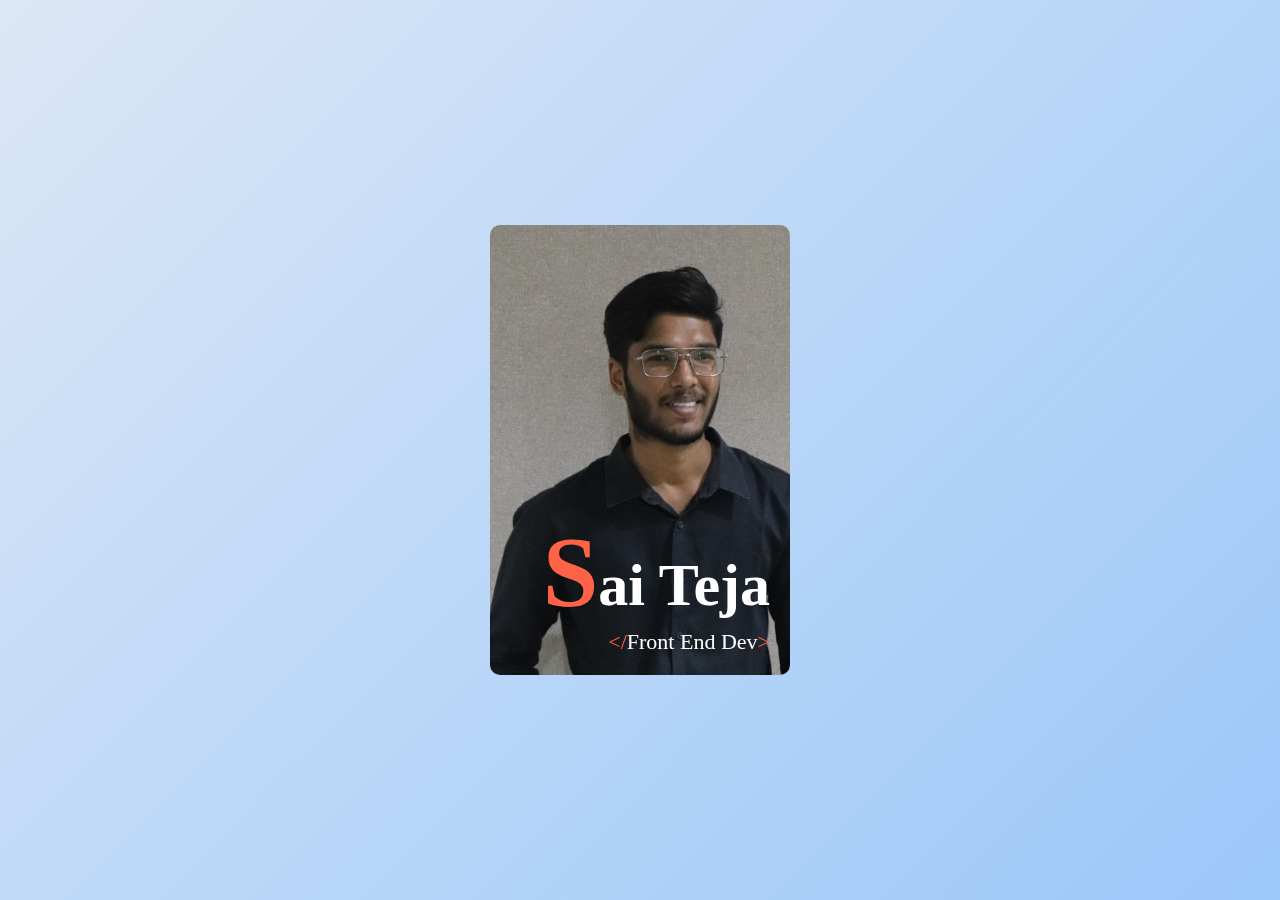
<file: Profile-card/index.html>
<!DOCTYPE html>
<html lang="en">
<head>
    <meta charset="UTF-8">
    <meta name="viewport" content="width=device-width, initial-scale=1.0">
    <title>Profile Card</title>
    <link rel="stylesheet" href="style.css">
</head>
<body>
    <div class="card">
        <div class="card-content">
            <div class="front">
                <p class="name"><span>S</span>ai Teja</p>
                <p class="code"><span>&lt/</span>Front End Dev<span>&gt</span></p>
            </div>
            <div class="back">
                <p class="name"><span>S</span>ai Teja</p>
                <p class="code">Lorem ipsum dolor sit amet consectetur adipisicing elit. Eveniet, possimus.Lorem ipsum dolor, sit amet consectetur adipisicing elit. Placeat, inventore!</p>
                <div class="followers">
                    <div class="count">
                        <p>1M</p>
                        <p>Followers</p>
                    </div>
                    <p>|</p>
                    <div class="count">
                        <p>16K</p>
                        <p>Following</p>
                    </div>
                    <p>|</p>
                    <div class="count">
                        <p>1M</p>
                        <p>Likes</p>
                    </div>
                </div>
                <div class="buttons">
                    <button class="follow">Follow</button>
                    <a href="#" >F</a>
                    <a href="#" >T</a>
                    <a href="#" >I</a>
                    <a href="#" >L</a>
                </div>
            </div>
        </div>
    </div>
</body>
</html>
</file>
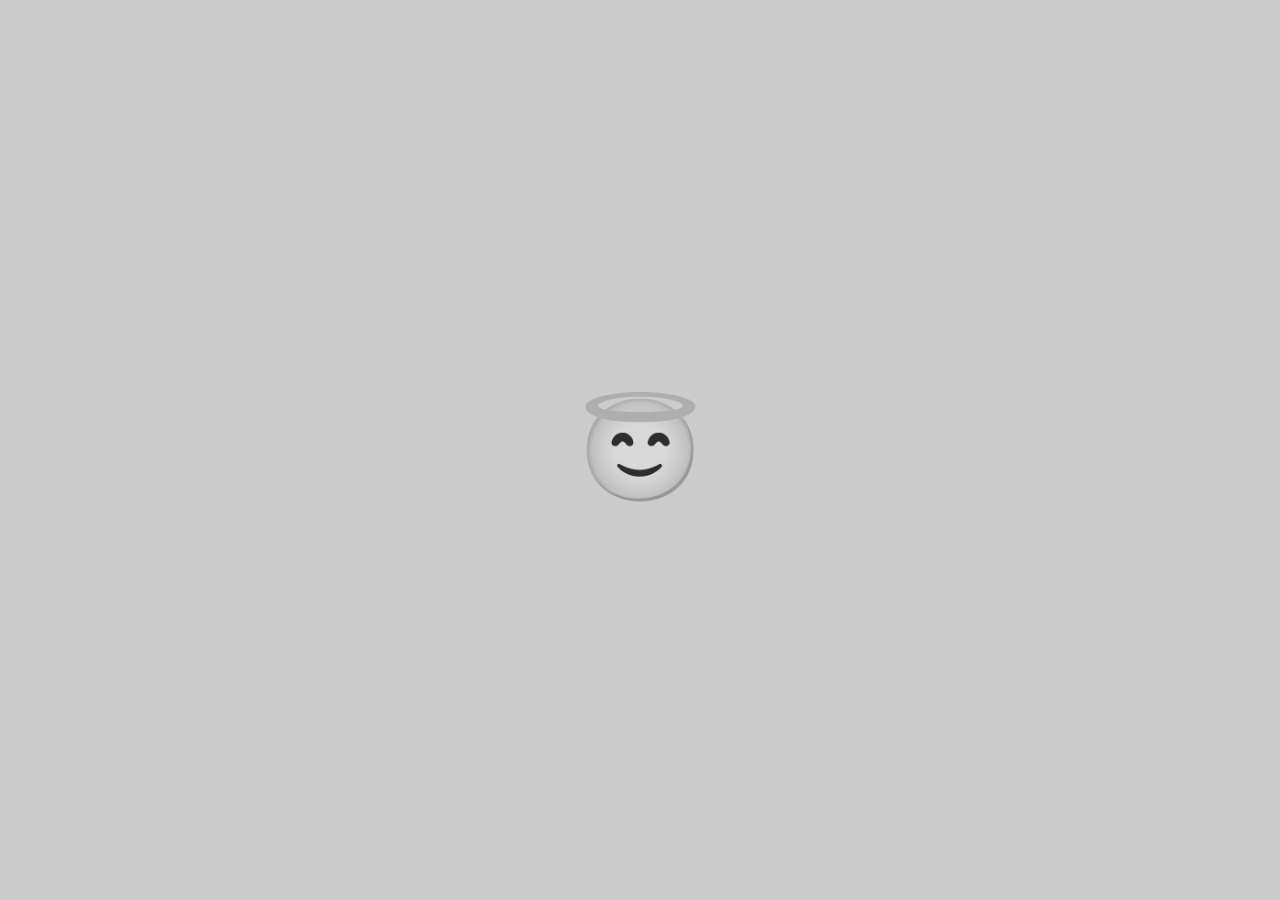
<file: Random-emoji/index.html>
<!DOCTYPE html>
<html lang="en">
<head>
    <meta charset="UTF-8">
    <meta name="viewport" content="width=device-width, initial-scale=1.0">
    <title>Random Emoji</title>
    <link rel="stylesheet" href="style.css">
</head>
<body>
    <div class="emoji">😇️</div>
    <script src="script.js"></script>
</body>
</html>
</file>
<file: Accordion-project/style.css>
*{
    padding: 0;
    margin: 0;
    box-sizing: border-box;
}

body{
    width: 100vw;
    height: 100vh;
    background-color: tomato;
    font-family: 'Courier New', Courier, monospace;
    display: flex;
    justify-content: center;
    align-items: center;
}

.Accordian li{
    width: 700px;
    border: 2px solid black;
    margin-bottom: 10px;
    padding: 10px;
    background-color: white;
    list-style: none;
}

.Accordian li label{
    display: flex;
    justify-content: space-between;
    align-items: center;
    font-size: 18px;
    font-weight: 800;
    padding: 10px;
    cursor: pointer;
}

.Accordian .content{
    padding: 0 10px;
    max-height:0;
    overflow: hidden;
    transition: max-height 0.5s ease-in;
}

.Accordian input[type="radio"] {
    display: none;
}

.Accordian input[type="radio"]:checked ~ .content {
    max-height:600px;
}


.Accordian input[type="radio"]:checked ~ label span {
    transform: rotate(90deg);
    transition: transform 0.3s ease-out;
}
</file>
<file: Auto-text/style.css>
*{
    padding: 0;
    margin: 0;
    box-sizing: border-box;
}

body{
    width: 100vw;
    height: 100vh;
    background-color: #000;
    color: #fff;
    display: flex;
    justify-content: center;
    align-items: center;
}

p{
    font-family:sans-serif;
    font-size: 50px;
    font-weight: 900;
}

.js{
    color: yellow;
}

.typed-text{
    color: tomato;
}

.cursor{
    background:tomato;
}
</file>
<file: Background-changer/style.css>
*{
    box-sizing: border-box;
    padding: 0;
    margin: 0;
    font-family: 'Courier New', Courier, monospace;
    font-size: 20px;
    font-weight: 600;
    color: black;
}

body{
    width: 100vw;
    height: 100vh;
    display: flex;
    flex-direction: column;
    justify-content: center;
    align-items:center;
    transition: all 0.2s ease-in;
}

input[type="button"]{
    padding: 15px;
    margin-bottom: 30px;
    border-radius: 5px;
    border-width: 3px;
    box-shadow: -4px 4px 2px rgba(0,0,0,0.8);
    background: #fff;
    text-align: center;
    cursor: pointer;
}

input[type="button"]:hover {
    background: transparent;
}
</file>
<file: Digital-clock/style.css>
*{
    padding: 0;
    margin:0;
    box-sizing: border-box;
}

body{
    width:100vw;
    height:100vh;
    font-family:'Trebuchet MS', 'Lucida Sans Unicode', 'Lucida Grande', 'Lucida Sans', Arial, sans-serif;
    display: flex;
    justify-content: center;
    align-items: center;
    background-color:beige;
}

.container {
    width:450px;
    display: flex;
    justify-content: center;
    align-items: center;
    border-radius: 5px;
    box-shadow: 2px 2px 7px rgba(0,0,0,0.7);
    background-color: rgb(216, 237, 255);
    padding: 30px;
    position: relative;
}

.container .card {
    width: 100px;
    height: 100px;
    display: flex;
    flex-direction: column;
    justify-content: center;
    align-items: center;
    border-radius: 5px;
    box-shadow: -2px -2px 5px rgba(0,0,0,0.7);
    background-color: aliceblue;
}

.container .card .time {
    margin-bottom: 5px;
    font-size: 30px;
    font-weight: 800;
}

.container .colon {
    margin: 0 7px;
    font-size: 30px;
}

.container .lable{
    position: absolute;
    top:30px;
    right:15px;
    font-size: 20px;
    font-weight: 600;
}
</file>
<file: Heart-beat/style.css>
*{
    padding: 0;
    margin: 0;
    box-sizing: border-box;
}

:root{
    --main-color: #dc143c;
}

.content{
    display: flex;
    justify-content: center;
    align-items: center;
    height: 100vh;
    width: 100vw;
    background-color: rgba(0, 0, 0, 0.85);
}

p{
    z-index: 10;
    font-size: 33px;
    font-weight: 800;
    font-family:Verdana, Geneva, Tahoma, sans-serif;
    color: #fff;
    background: var(--main-color);
    text-align: center;
}

/* white heart */

.white-heart{
    display: flex;
    justify-content: center;
    align-items: center;
    width: 100px;
    height: 100px;
    position: relative;
    top: 0;
    left:0;
    background: #fff;
    transform: rotate(45deg);
}

.white-heart::before,
.white-heart::after {
    content: "";
    width:100px;
    height: 100px;
    border-radius: 50%;
    position: absolute;
    background: #fff;
}

.white-heart::before{
    top:0;
    left:-50px;
}

.white-heart::after{
    top:-50px;
    right:0;
}

/* red heart */

.red-heart {
    display: flex;
    justify-content: center;
    align-items: center;
    width: 100px;
    height: 100px;
    position: absolute;
    transform: rotate(45deg);
    background: var(--main-color);
    visibility: hidden;
}

.red-heart::before,
.red-heart::after {
    content: "";
    width: 100px;
    height: 100px;
    position: absolute;
    border-radius: 50%;
    background: var(--main-color);
}

.red-heart::before {
    top: 0;
    left: -50px;
}

.red-heart::after {
    top:-50px;
    right: 0;
}

.red-heart.animation{
    animation: pop 0.9s linear;
    visibility: visible;
}

.red-heart.fill-color {
    background: var(--main-color);
}

@keyframes pop {
    100%{
        transform: scale(2) rotate(45deg);
        opacity: 0;
    }
}
</file>
<file: Heart-blink/style.css>
*{
    box-sizing: border-box;
    padding: 0;
    margin: 0;
}

:root{
    --main-color:red;
}

body{
    display: flex;
    flex-direction: column;
    justify-content: center;
    align-items: center;
    width: 100vw;
    height: 100vh;
    font-size: 33px;
    font-weight: 800;
    font-family:Georgia, 'Times New Roman', Times, serif;
    color: #fff;
    background-color:rgba(0,0,0,0.9);
}

/* heart blink */

.heart{
    width: 100px;
    height: 100px;
    background: var(--main-color);
    position: relative;
    transform: rotate(45deg);
    display: flex;
    justify-content: center;
    align-items: center;
    animation: beat 0.833s infinite;
}

.heart::before,
.heart::after{
    content: "";
    position: absolute;
    top: 0;
    left: 0;
    width: 100px;
    height:100px;
    background: var(--main-color);
    border-radius: 50%;
    transform: rotate(45deg);
}

.heart::before {
    top: 0;
    left: -50px;
}

.heart::after {
    top: -50px;
    right: 0;
}

@keyframes beat {
    0%,100%{
        transform: scale(1) rotate(45deg);
    }

    50%{
        transform: scale(1.5) rotate(45deg);
    }
}

.heart + div {
    margin-top: 100px;
}

.heart + div > div{
    margin-top:  20px;
}
</file>
<file: Page-scroll-indicator/style.css>
*{
    padding: 0;
    margin: 0;
    box-sizing: border-box;
}

body{
    width: 100vw;
    height: 100vh;
    background-color: tomato;
    font-family: 'Courier New', Courier, monospace;
}

.container{
    width: 100%;
    padding:20px;
}

.container section{
    border: 3px solid black;
    padding:10px;
    margin: 20px;
    background-color:beige;
}

.scroll-indicator{
    position: fixed;
    top:10px;
    left: 20px;
    height:5px;
    width: 97.5%;
    border-radius: 5px;
}

.scroll-indicator .progress{
    height:100%;
    width:0px;
    /*background:linear-gradient(30deg, #21dffd, #b721ff);*/
    background-color: black;
    transition: width 0.1s;
}
</file>
<file: Profile-card/style.css>
*{
    padding: 0;
    margin: 0;
    box-sizing: border-box;
}

body{
    width: 100vw;
    height: 100vh;
    display: flex;
    justify-content: center;
    align-items: center;
    color: white;
    font-family:cursive;
    background: linear-gradient(135deg, #dbe7f6, #9bc7f9);
}

.card{
    width: 300px;
    height: 450px;
    perspective: 1000px;
}

.card .card-content{
    width: 100%;
    height: 100%;
    position: relative;
    transform-style: preserve-3d;
    transition: 1s;
}

.card:hover .card-content{
    transform: rotateY(180deg);
}

.card .card-content .front {
    position: absolute;
    width: 100%;
    height: 100%;
    display: flex;
    flex-direction: column;
    justify-content:flex-end;
    align-items: flex-end;
    padding: 0px 20px 20px 0px;
    background-image: url(img/IMG_4446.JPG);
    background-size: 720px;
    background-position-x: -190px;
    background-position-y:-20px;
    border-radius: 10px;
    backface-visibility: hidden;
}

.card .front .name {
    font-size: 60px;
    font-weight: 800;
}

.card .front .name span{
    font-size: 100px;
    color: tomato;
}

.card .front .code {
    font-size: 22px;
}

.card .front .code span{
    color: tomato;
}

/* backside */

.card .card-content .back {
    width: 100%;
    height: 100%;
    position: absolute;
    color: black;
    padding: 20px;
    border-radius: 10px;
    background: white;
    transform: rotateY(180deg);
    backface-visibility: hidden;
}

.card .card-content .back .name{
    font-size: 50px;
    font-weight: 800;  
}

.card .card-content .back p span{
    font-size: 80px;
    color: tomato;
}

.card .card-content .back .code{
    font-size: 18px;
}

.card .back .followers {
    width: 100%;
    display: flex;
    justify-content: space-evenly;
    align-items: center;
    padding: 10px;
    margin: 20px 0;
}

.card .back .followers .count{
    text-align: center;
}

.card .back .buttons {
    width: 100%;
    display: flex;
    justify-content: space-evenly;
    align-items: center;
    margin-bottom: 20px;
}

.card .back .buttons .follow, a{
    outline: 0;
    border: 0;
    color: white;
    border-radius: 50px;
    padding: 8px 20px;
    font-size: 14px;
    background:#4070f4;
    box-shadow: 0px 8px 10px rgba(120,0,173,0.3);
    cursor: pointer;
}

.card .back .buttons a{
    width: 40px;
    height: 40px;
    border-radius: 50%;
    text-decoration: none;
}
</file>
<file: Random-emoji/style.css>
*{
    box-sizing: border-box;
    padding: 0;
    margin: 0;
}

body{
    width:100vw;
    height:100vh;
    display: flex;
    justify-content: center;
    align-items: center;
    font-size: 100px;
    background-color: #ccc;
}

.emoji{
    filter: grayscale(1);
    transition: all 0.2s ease-in;
}

.emoji:hover{
    filter: grayscale(0);
    transform: scale(1.1);
}
</file>
